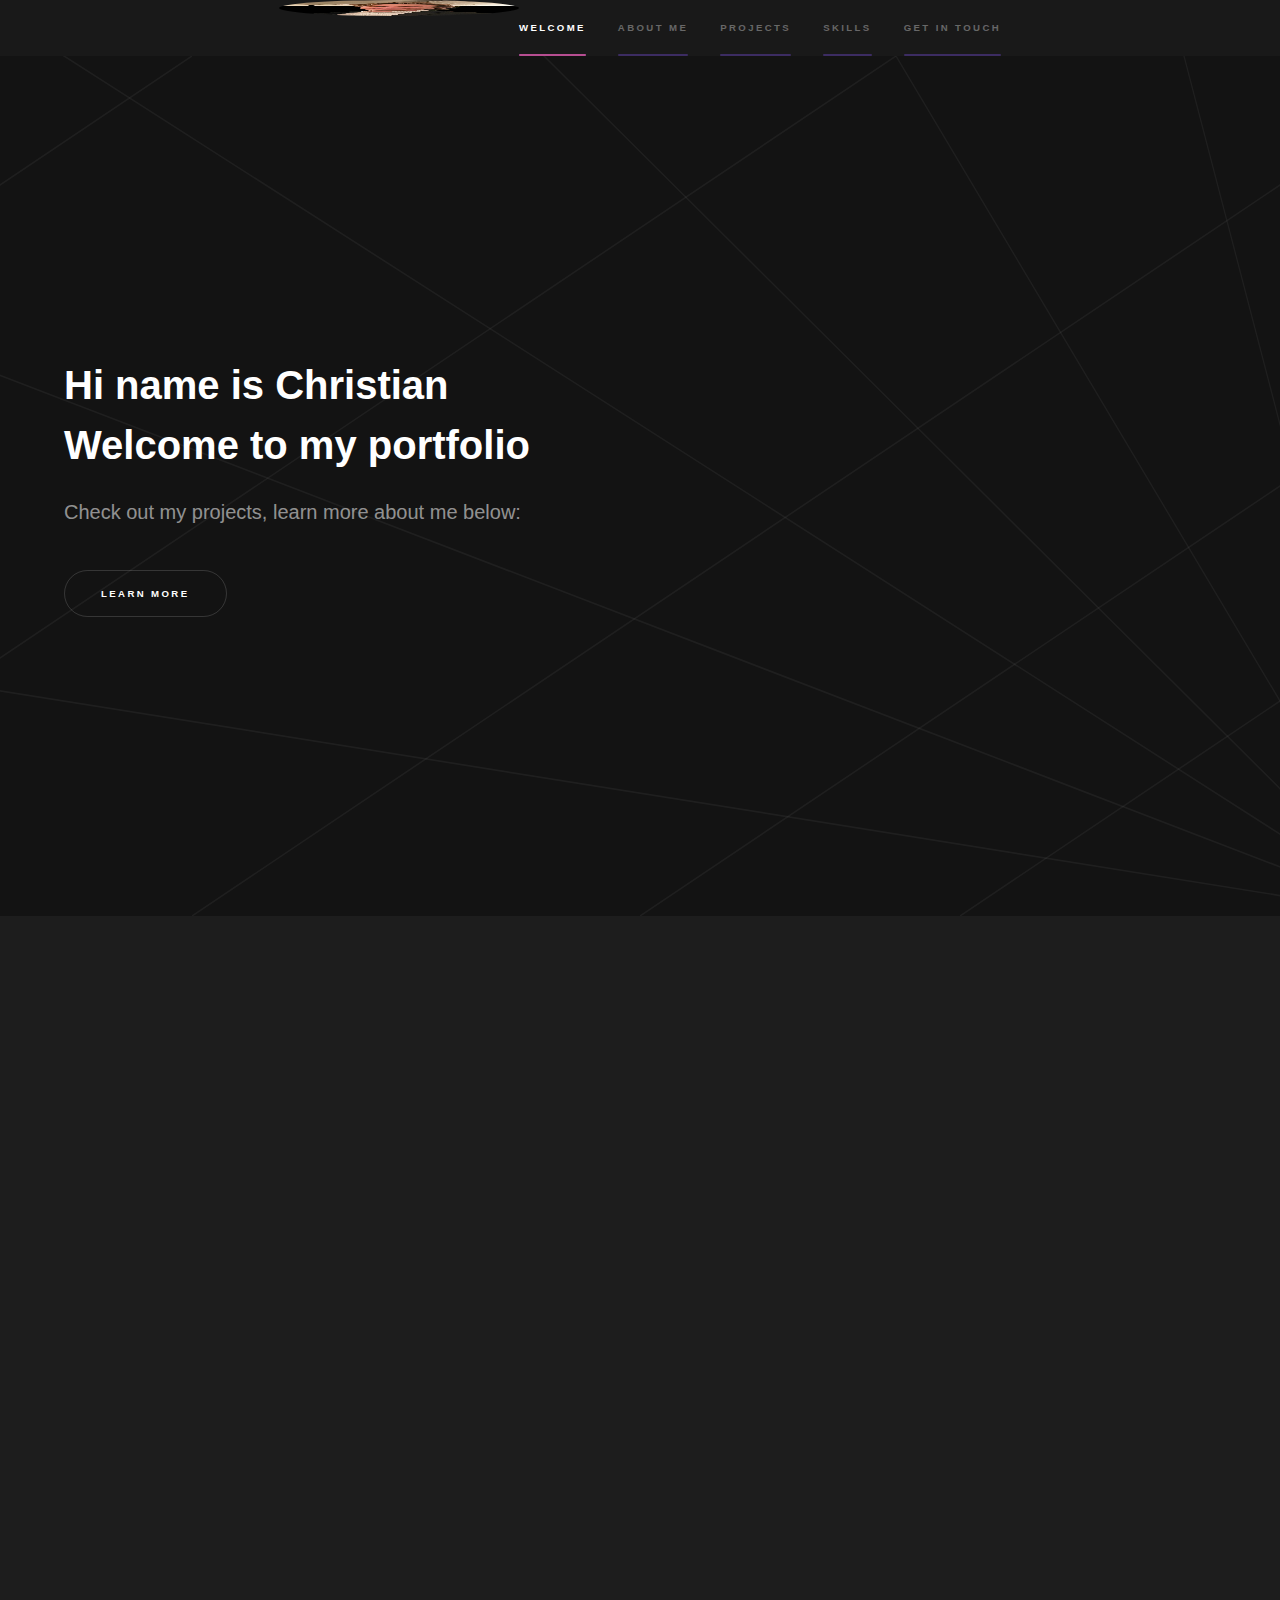
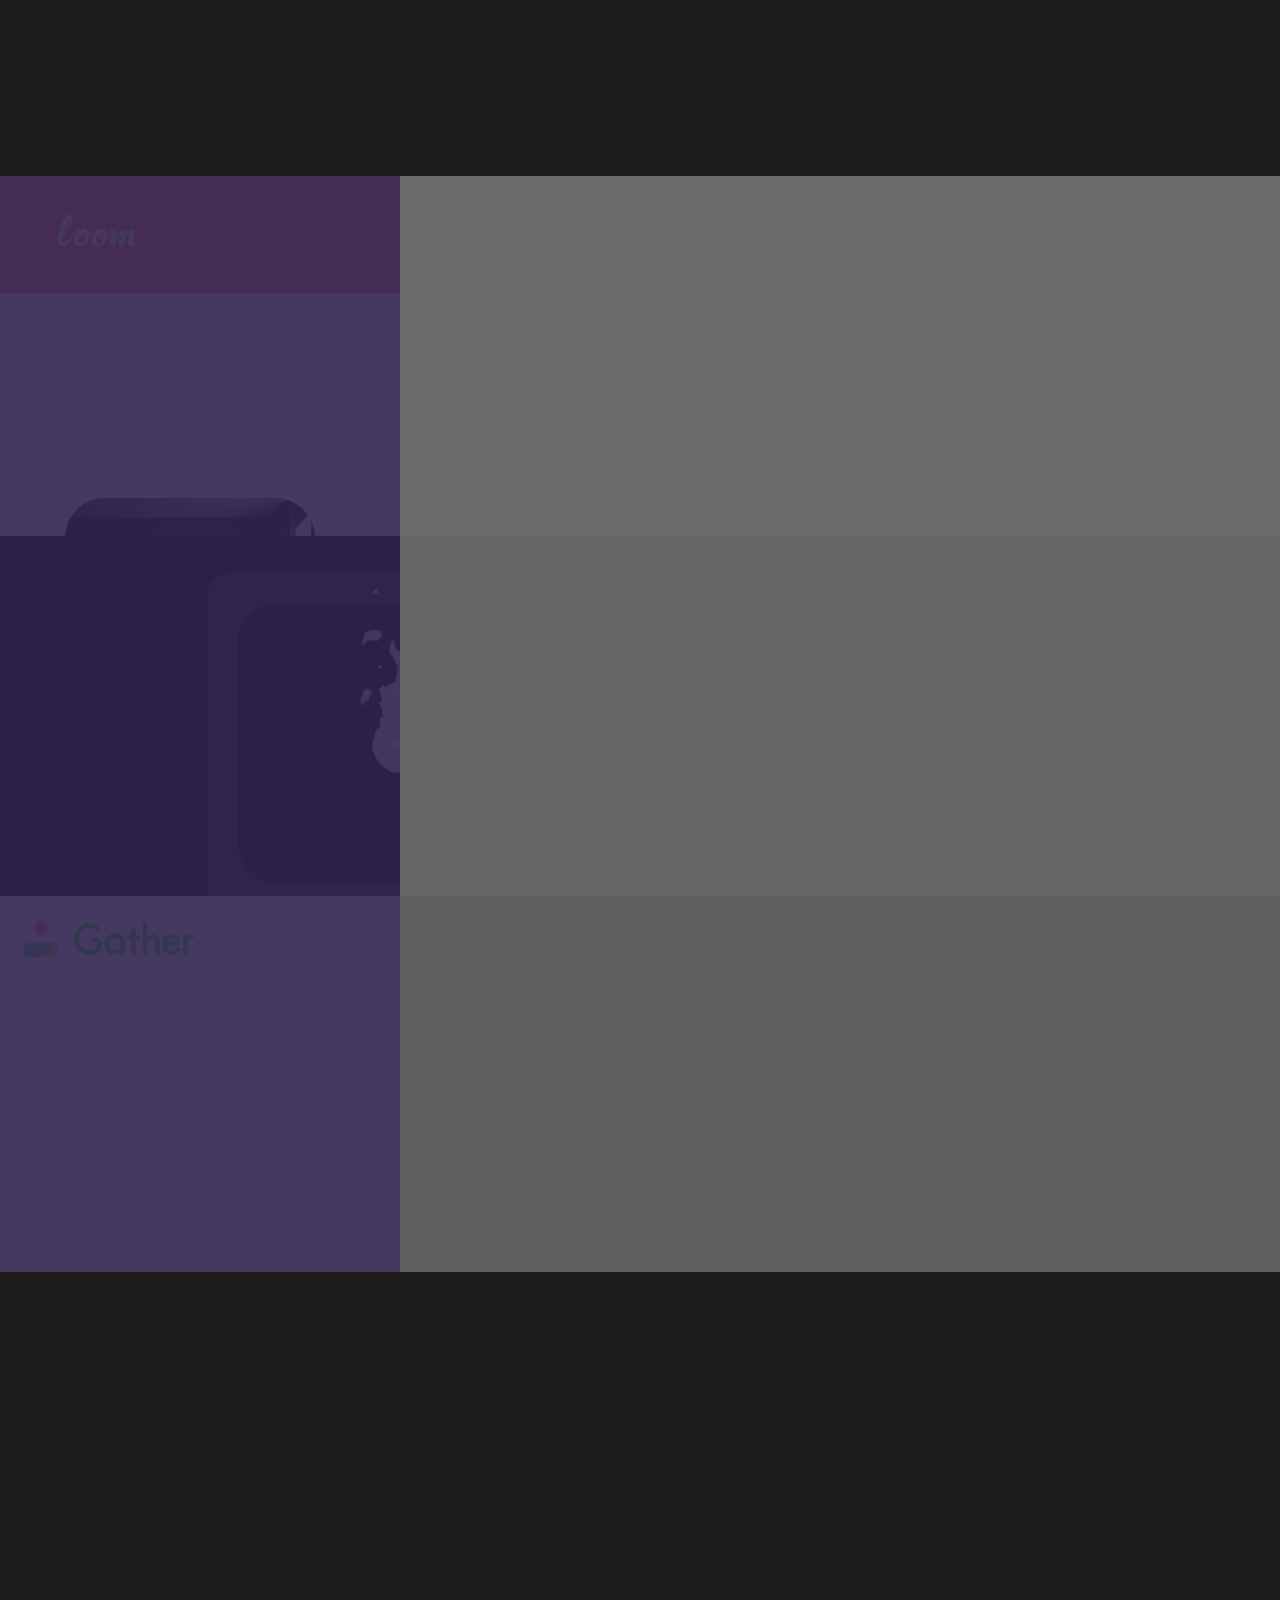
<file: index.html>
<!DOCTYPE HTML>
<html>
	<head>
		<title>Christian Rosa's Portfolio</title>
		<meta charset="utf-8" />
		<meta name="viewport" content="width=device-width, initial-scale=1, user-scalable=no" />
		<link rel="stylesheet" href="assets/css/main.css" />
		<noscript><link rel="stylesheet" href="assets/css/noscript.css" /></noscript>
	</head>
	<body class="is-preload">

		<!-- Sidebar -->
			<section id="sidebar">
				<div class="inner">
					<div class="headshot-wrapper">
						<img src="images/headshot.png"/>
					</div>
					<nav>
						<ul>
							<li><a href="#intro">Welcome</a></li>
							<li><a href="#about-me">About Me</a></li>
							<li><a href="#one">Projects</a></li>
							<li><a href="#two">Skills</a></li>
							<li><a href="#three">Get in touch</a></li>
						</ul>
					</nav>
				</div>
			</section>

		<!-- Wrapper -->
			<div id="wrapper">

				<!-- Intro -->
					<section id="intro" class="wrapper style1 fullscreen fade-up">
						<div class="inner">
							<h1>Hi name is Christian<br>  Welcome to my portfolio </h1>
							<p>Check out my projects, learn more about me below:</p>
							<ul class="actions">
								<li><a href="#about-me" class="button scrolly">Learn more</a></li>
							</ul>
						</div>
					</section>

				<!-- Intro -->
				<section id="about-me" class="wrapper style1 fullscreen fade-up">
					<div class="inner">
						<h1>About Me</h1>
						<p>I have 7 years of technical and leadership experience in both IT and Marketing roles at a large tech company. I've had a passion for software development as an enthusiast for many years and have decided to pursue it as my career full time.
							<br>
							<br>
							My favorite project I'm working on is an e-commerce site called Loom that allows users to sell products p2p. I'm working with three other incredible devs on a chat app that utilizes web sockets (rooms) for real-time, persistent chats called Smoke Signal as well.
							<br>
							<br>


							I also love art and design. I have a creative side and was even paid to be creative leading corporate video at my previous org. My last boss, the Head of Corporate Brand who was a graphic designer for 15+ years, used to call me a "real designer". I'm highly proficient in both Adobe Illustrator and After Effects and have my Lottie animation workflow down for quick integration with React.

							<br>
							<br>



							I'm a quick study who is looking to make an impact right away and grow with the company I choose.

							<br>
							<br>

							Thanks for taking the time to read a little about me!


						</p>
					</div>
				</section>

				<!-- One -->
					<section id="one" class="wrapper style2 spotlights">
						<section>
							<a href="https://loom.shopping" class="image"><img src="images/loom-ui.png" alt="" /></a>
							<div class="content">
								<div class="inner">
									<h2>Loom</h2>
									<span class="stack">Stack: React, Redux, Flask, SQLAlchemy, Alembic, AWS S3</span>
									<p>Developed e-commerce experience that enables P2P buying, selling, and rating of goods via storefronts.
										</p>
									<ul class="actions">
										<li><a href="https://loom.shopping" class="button">Live site</a></li>
										<li><a href="https://github.com/cgrq/Loom" class="button">Github</a></li>
									</ul>
								</div>
							</div>
						</section>
						<section>
							<a href="https://smokesignal.chat" class="image"><img src="images/smoke-screen-ui.png" alt="" /></a>
							<div class="content">
								<div class="inner">
									<h2>Smoke Signal </h2>
									<span class="stack">Stack: React, Redux, Flask, SQLAlchemy, Alembic, Socket.io</span>
									<p>Leveraged websockets (rooms) to open and manage live text threads with persistent chat across multiple Teams and Channels resulting in private and secure member chat buckets.</p>
									<ul class="actions">
										<li><a href="https://smokesignal.chat" class="button">Live site</a></li>
										<li><a href="https://github.com/cgrq/Smoke-Signal" class="button">Github</a></li>
									</ul>
								</div>
							</div>
						</section>
						<section>
							<a href="https://gather.city" class="image"><img src="images/gather-ui.png" alt="" /></a>
							<div class="content">
								<div class="inner">
									<h2>Gather </h2>
									<span class="stack">Stack: React, Redux, Express, Sequelize, Lottie</span>
									<br>
									<p>A meet up site that allows users to create/join groups and events. Group/event status relationships created with database models and enforced with validations which work together to maintain data integrity for the site.</p>
									<ul class="actions">
										<li><a href="https://gather.city" class="button">Live site</a></li>
										<li><a href="https://github.com/cgrq/Gather" class="button">Github</a></li>
									</ul>
								</div>
							</div>
						</section>
					</section>

				<!-- Two -->
					<section id="two" class="wrapper style3 fade-up">
						<div class="inner">
							<h2>My skills</h2>
							<p>Here are some of my skills and proficiencies:</p>
							<div class="features">
								<section>
									<span class="icon solid major fa-desktop"></span>
									<h3>Frontend Development</h3>
									<span>Javascript,</span>
									<span>React Router,</span>
									<span>React,</span>
									<span>Redux,</span>
									<span>Lottie (SVG Vector Animation),</span>
									<span>SCSS,</span>
									<span>HTML/CSS</span>
								</section>
								<section>
									<span class="icon solid major fa-code"></span>
									<h3>Backend Development</h3>
									<span>Python,</span>
									<span>Flask,</span>
									<span>SQLAlchemy,</span>
									<span>Alembic,</span>
									<span>Express,</span>
									<span>Node,</span>
									<span>Sequelize,</span>
									<span>PostgreSQL,</span>
									<span>SQL,</span>
									<span>Socket.io,</span>
									<span>AWS S3 buckets</span>
								</section>
								<section>
									<span class="icon solid major fa-cog"></span>
									<h3>Software Engineering</h3>
									<span>Object Oriented Programming (OOP),</span>
									<span>Test Driven Development (TDD),</span>
									<span>Agile Software Development,</span>
									<span>Pair Programming,</span>
									<span>Git,</span>
									<span>Github</span>
								</section>
								<section>
									<span class="icon solid major fa-palette"></span>
									<h3>Design</h3>
									<span>Branding (Brand Management Certification from Cornell),</span>
									<span>Adobe Illustrator (Advanced),</span>
									<span>Adobe After Effects (Intermidiate/Advanced),</span>
									<span>Adobe Photoshop (Intermidiate),</span>
									<span>Blender (Beginner)</span>
								</section>
							</div>
						</div>
					</section>

				<!-- Three -->
					<section id="three" class="wrapper style1 fade-up">
						<div class="inner">
							<h2>Get in touch</h2>
							<p>Feel free to reach out to me via any of the links below:</p>
							<div class="split style1">

								<section>
									<ul class="contact">
										<li>
											<h3>Resume</h3>
											<a href="https://docs.google.com/document/d/1_3sWNYqeNd_OuOmfu5G8JsthuAmuzKP86xxHoJTGlDA/edit?usp=sharing">Google Docs Link</a>
										</li>
										<li>
											<h3>Email</h3>
											<a href="mailto:christian.grant.rosa@gmail.com">christian.grant.rosa@gmail.com</a>
										</li>
										<li>
											<h3>Socials</h3>
											<ul class="icons">
												<li><a href="https://github.com/cgrq" class="icon brands fa-github"><span class="label">GitHub</span></a></li>
												<li><a href="https://www.linkedin.com/in/c--r/" class="icon brands fa-linkedin-in"><span class="label">LinkedIn</span></a></li>
											</ul>
										</li>
									</ul>
								</section>
							</div>
						</div>
					</section>

			</div>

		<!-- Footer -->
			<footer id="footer" class="wrapper style1-alt">

			</footer>

		<!-- Scripts -->
			<script src="assets/js/jquery.min.js"></script>
			<script src="assets/js/jquery.scrollex.min.js"></script>
			<script src="assets/js/jquery.scrolly.min.js"></script>
			<script src="assets/js/browser.min.js"></script>
			<script src="assets/js/breakpoints.min.js"></script>
			<script src="assets/js/util.js"></script>
			<script src="assets/js/main.js"></script>
	</body>
</html>
</file>
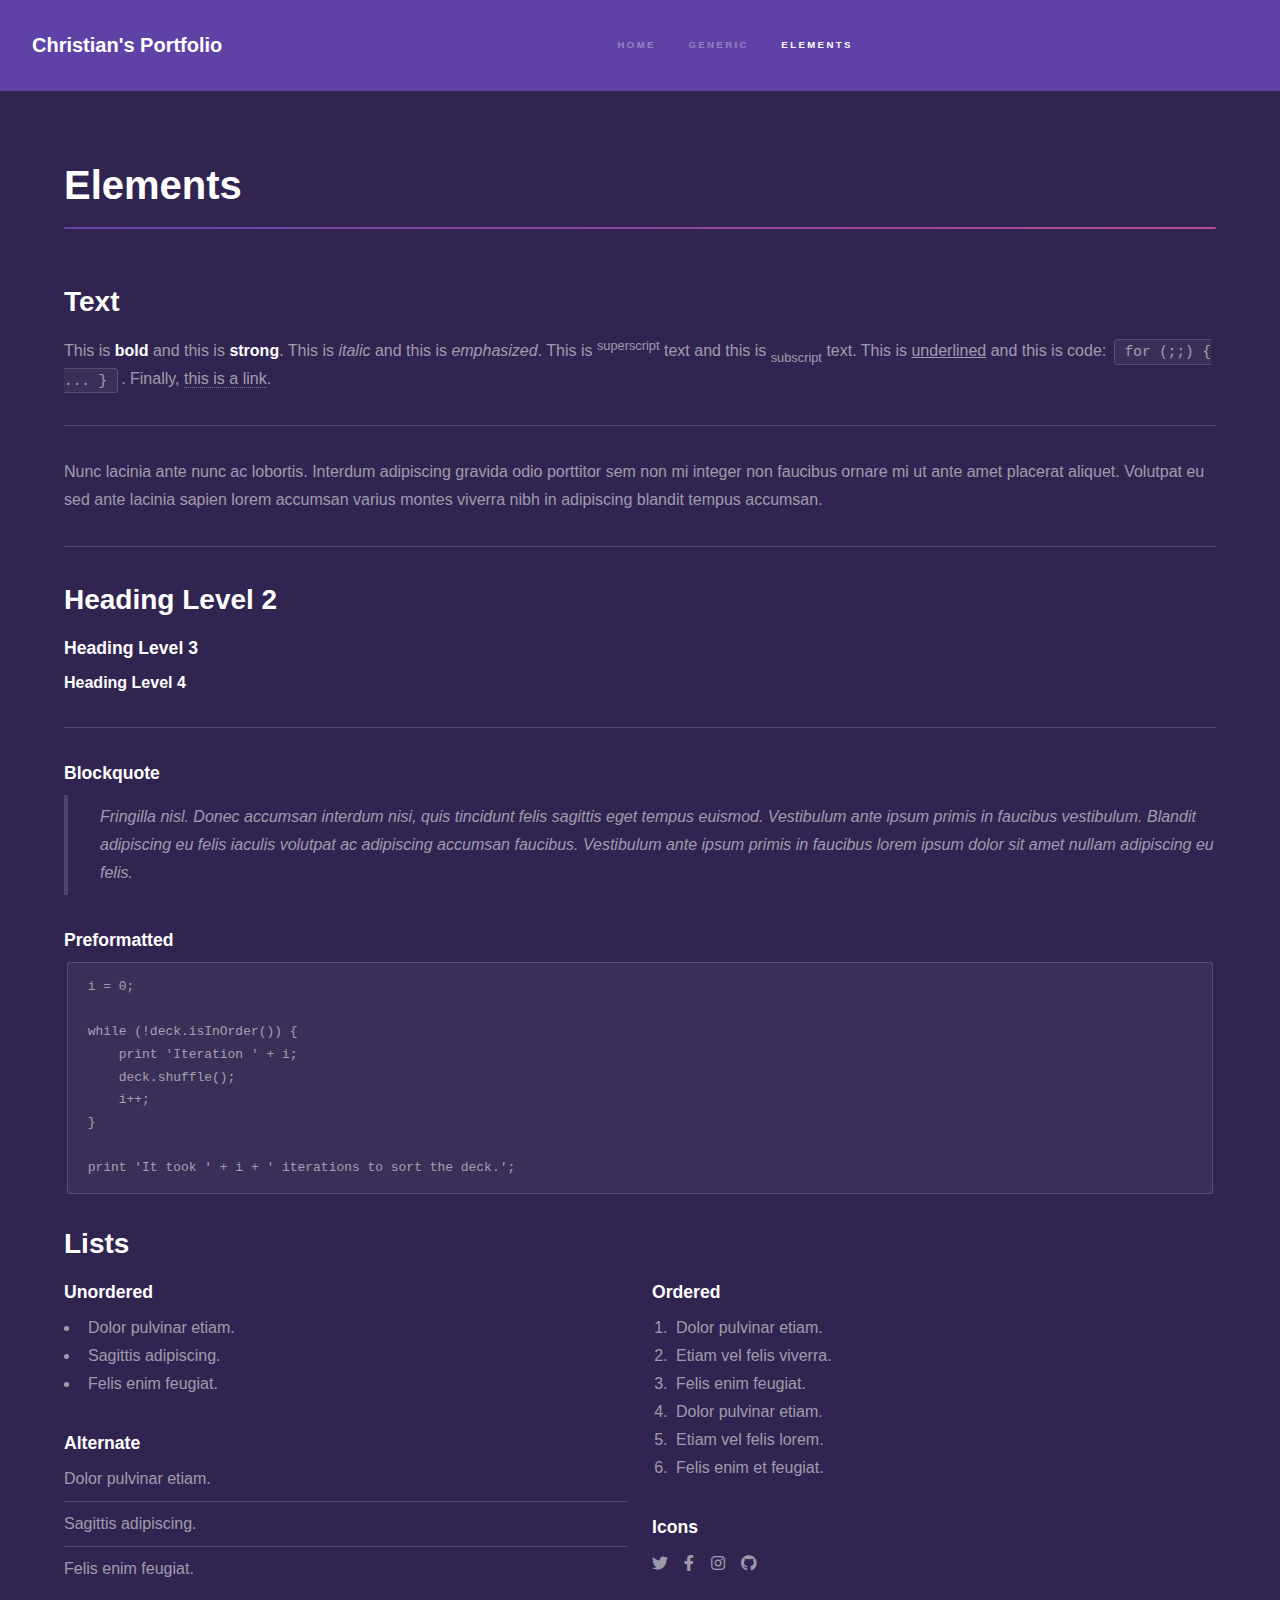
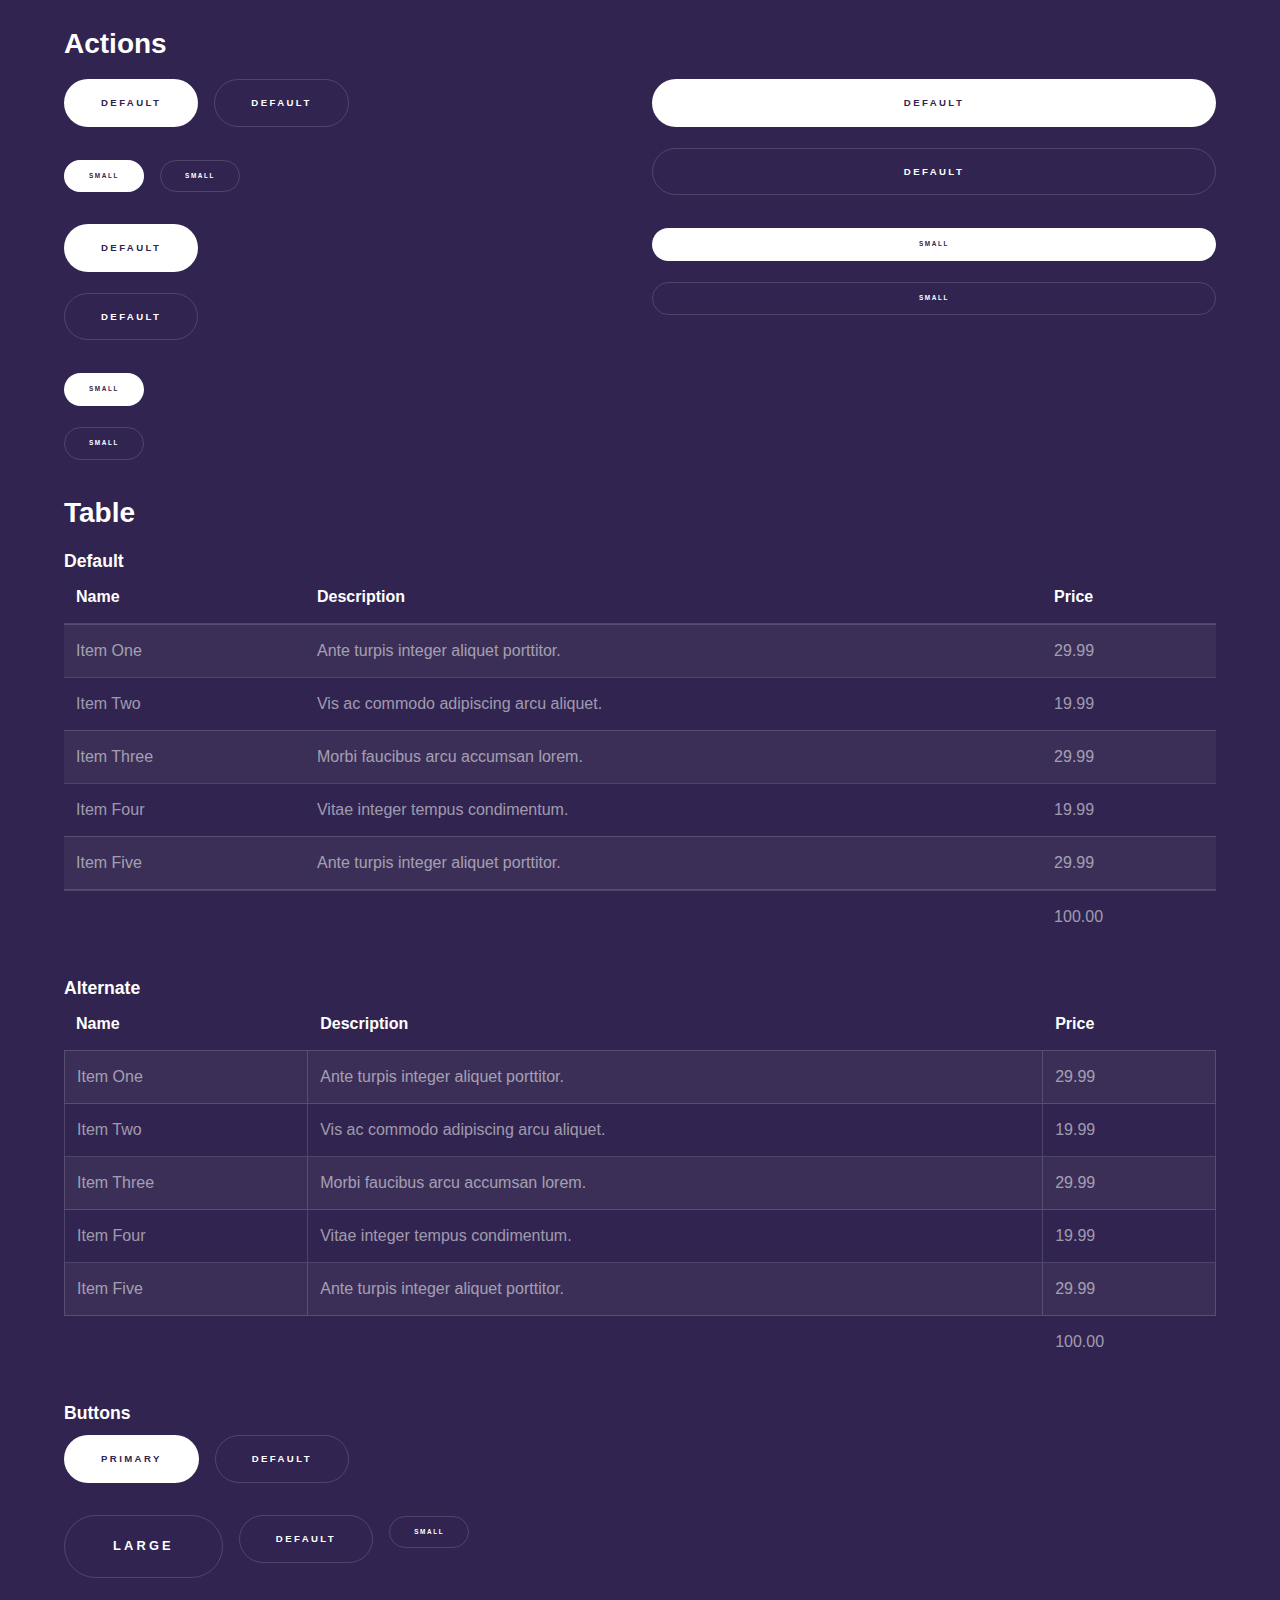
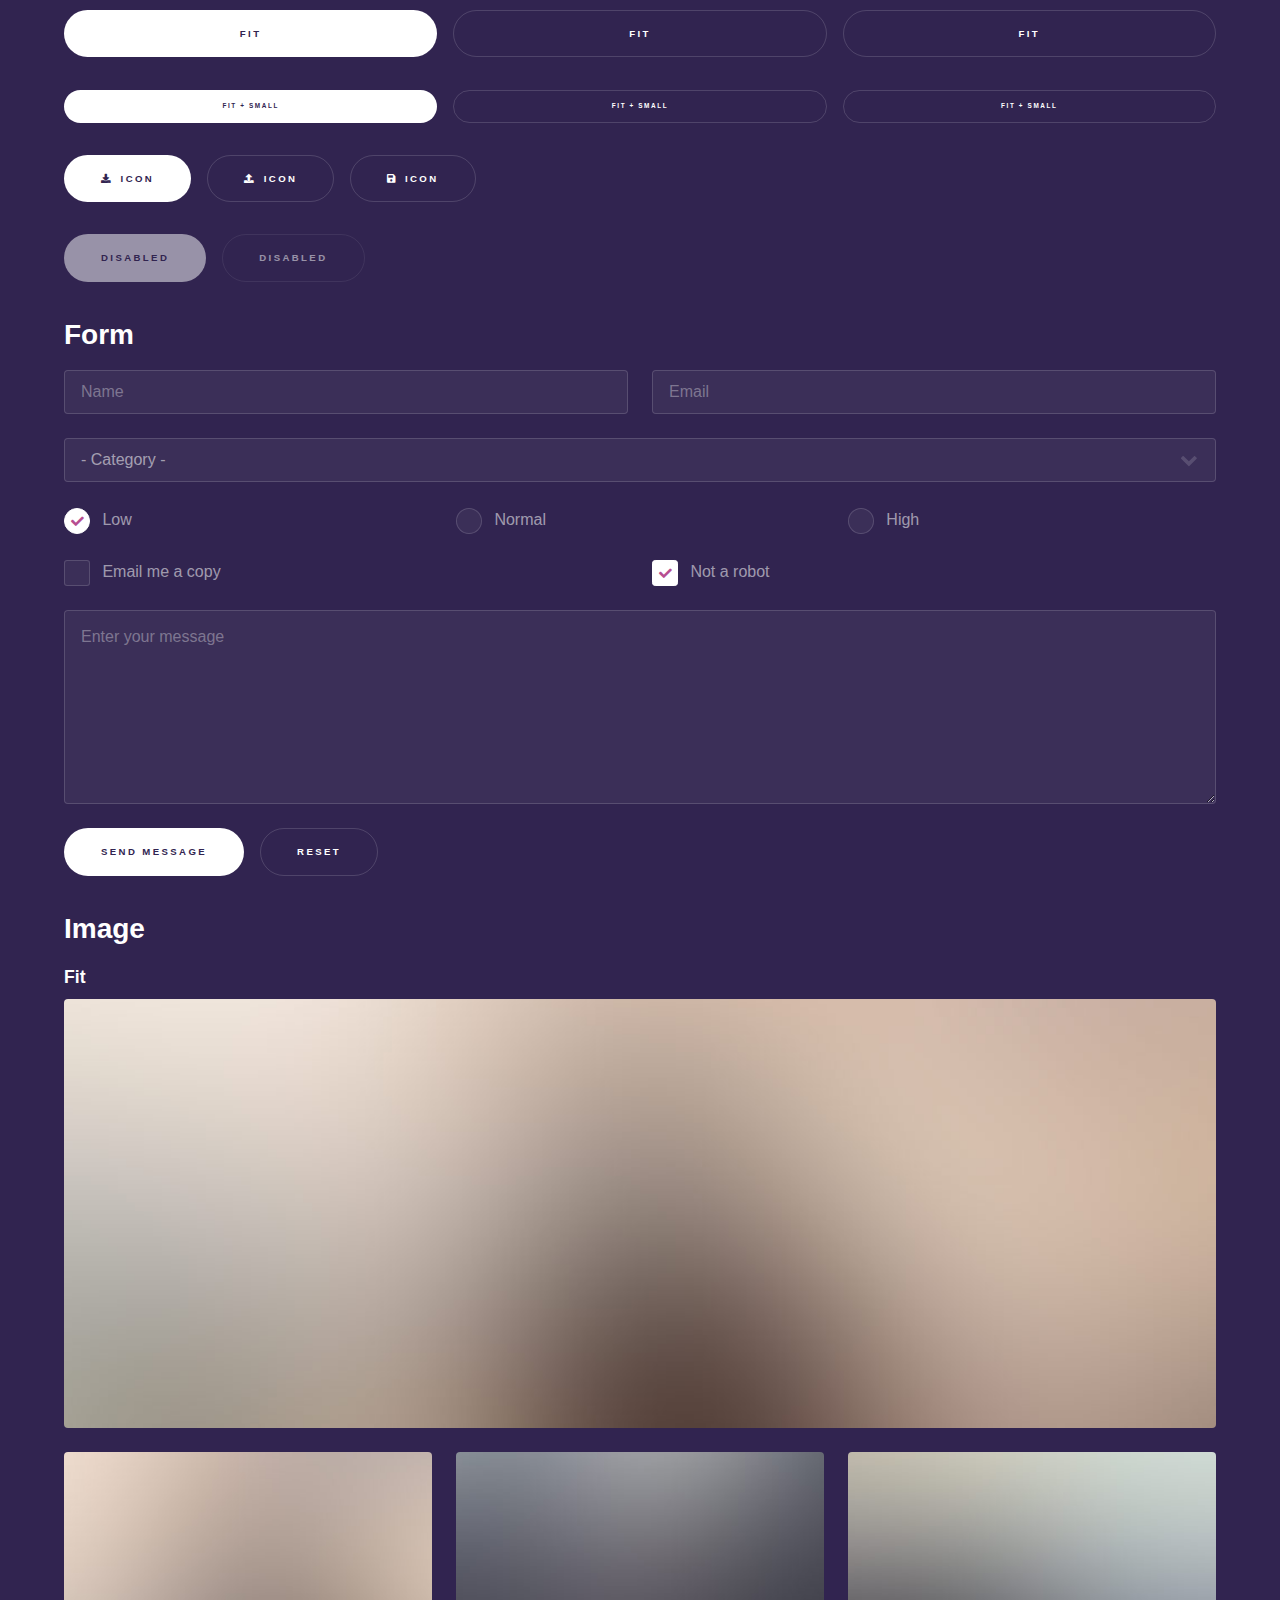
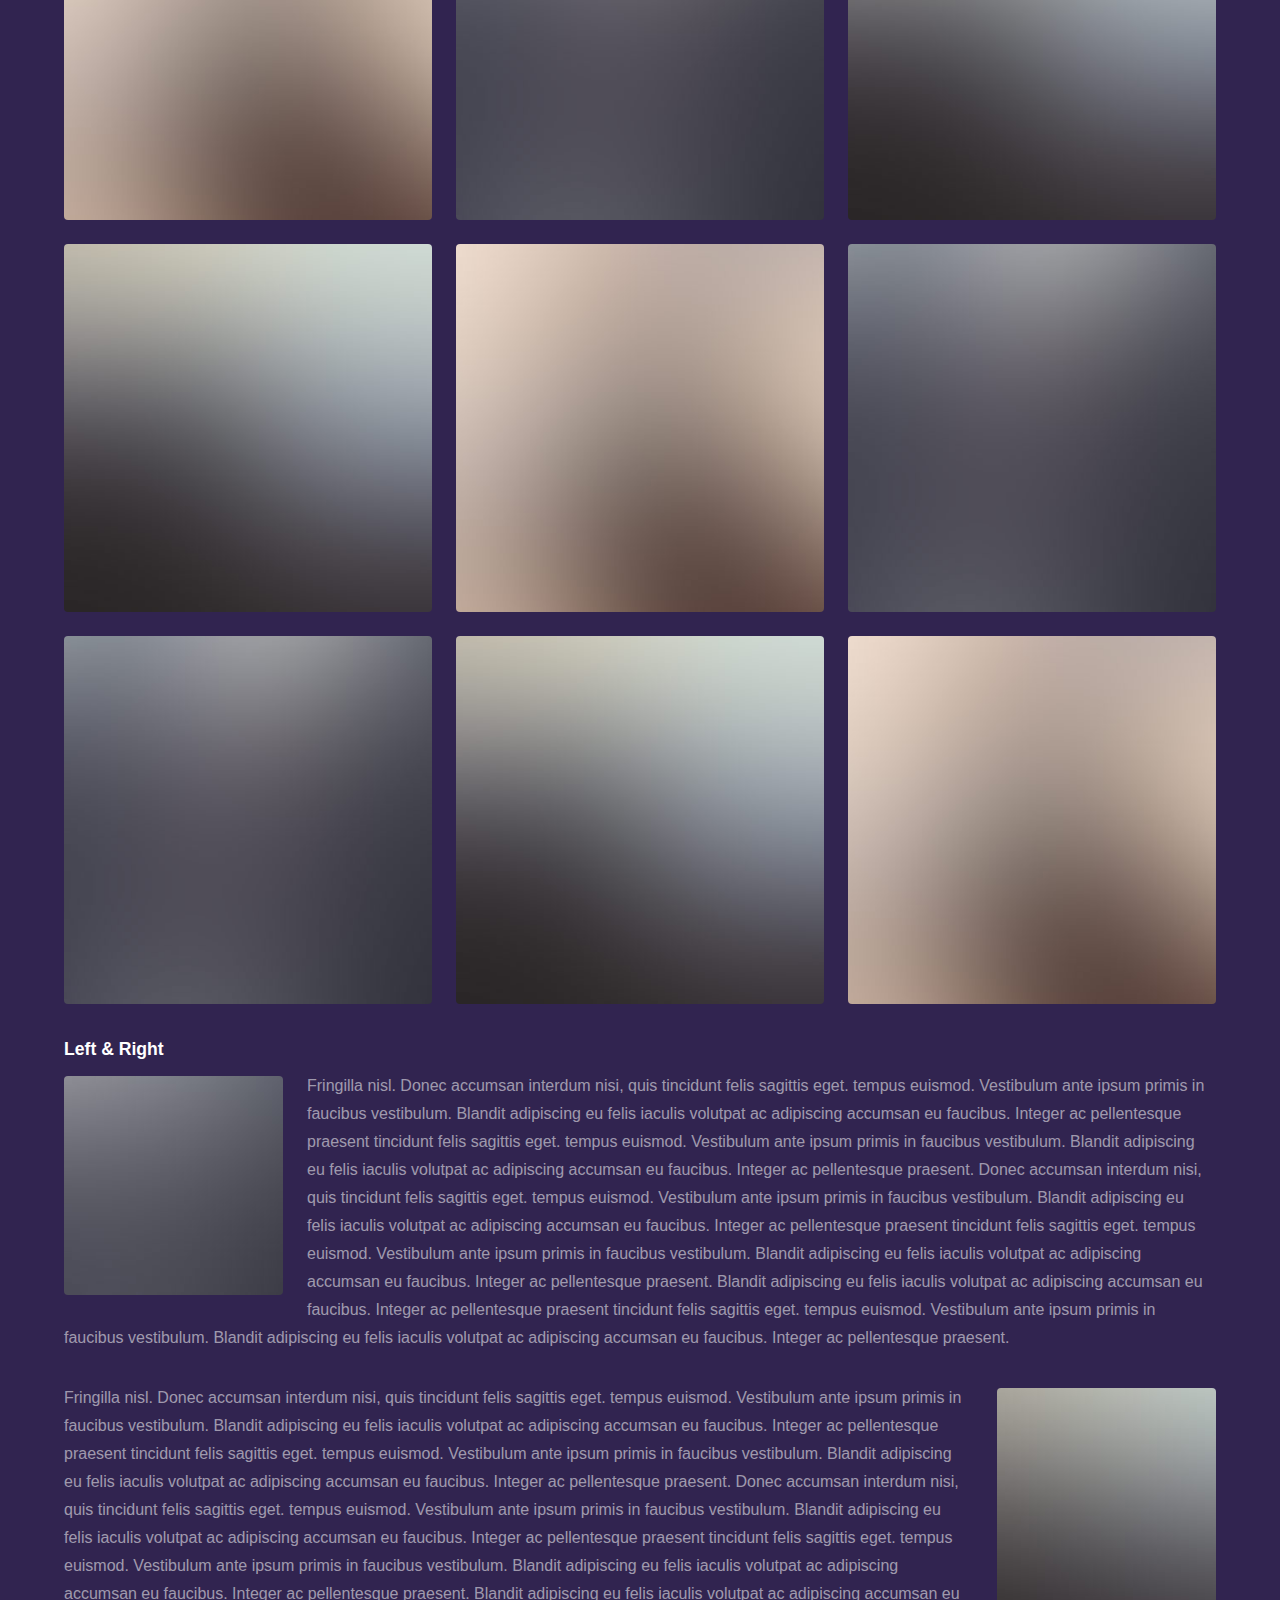
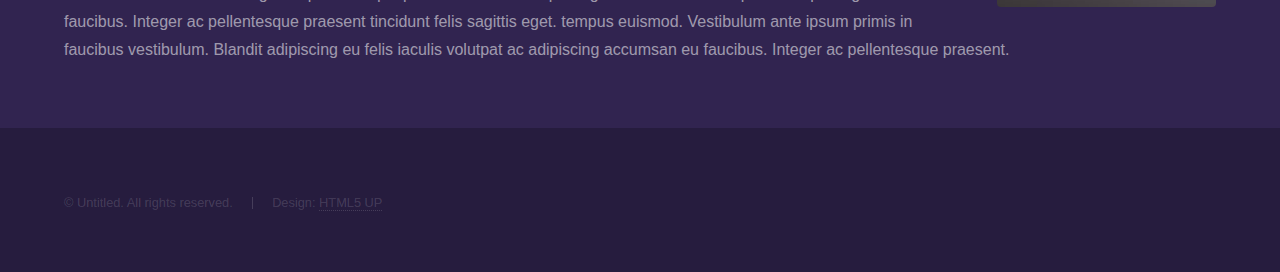
<file: elements.html>
<!DOCTYPE HTML>
<!--
	Hyperspace by HTML5 UP
	html5up.net | @ajlkn
	Free for personal and commercial use under the CCA 3.0 license (html5up.net/license)
-->
<html>
	<head>
		<title>Elements - Hyperspace by HTML5 UP</title>
		<meta charset="utf-8" />
		<meta name="viewport" content="width=device-width, initial-scale=1, user-scalable=no" />
		<link rel="stylesheet" href="assets/css/main.css" />
		<noscript><link rel="stylesheet" href="assets/css/noscript.css" /></noscript>
	</head>
	<body class="is-preload">

		<!-- Header -->
			<header id="header">
				<a href="index.html" class="title">Christian's Portfolio</a>
				<nav>
					<ul>
						<li><a href="index.html">Home</a></li>
						<li><a href="generic.html">Generic</a></li>
						<li><a href="elements.html"  class="active">Elements</a></li>
					</ul>
				</nav>
			</header>

		<!-- Wrapper -->
			<div id="wrapper">

				<!-- Main -->
					<section id="main" class="wrapper">
						<div class="inner">
							<h1 class="major">Elements</h1>

							<!-- Text -->
								<section>
									<h2>Text</h2>
									<p>This is <b>bold</b> and this is <strong>strong</strong>. This is <i>italic</i> and this is <em>emphasized</em>.
									This is <sup>superscript</sup> text and this is <sub>subscript</sub> text.
									This is <u>underlined</u> and this is code: <code>for (;;) { ... }</code>. Finally, <a href="#">this is a link</a>.</p>
									<hr />
									<p>Nunc lacinia ante nunc ac lobortis. Interdum adipiscing gravida odio porttitor sem non mi integer non faucibus ornare mi ut ante amet placerat aliquet. Volutpat eu sed ante lacinia sapien lorem accumsan varius montes viverra nibh in adipiscing blandit tempus accumsan.</p>
									<hr />
									<h2>Heading Level 2</h2>
									<h3>Heading Level 3</h3>
									<h4>Heading Level 4</h4>
									<hr />
									<h3>Blockquote</h3>
									<blockquote>Fringilla nisl. Donec accumsan interdum nisi, quis tincidunt felis sagittis eget tempus euismod. Vestibulum ante ipsum primis in faucibus vestibulum. Blandit adipiscing eu felis iaculis volutpat ac adipiscing accumsan faucibus. Vestibulum ante ipsum primis in faucibus lorem ipsum dolor sit amet nullam adipiscing eu felis.</blockquote>
									<h3>Preformatted</h3>
									<pre><code>i = 0;

while (!deck.isInOrder()) {
    print 'Iteration ' + i;
    deck.shuffle();
    i++;
}

print 'It took ' + i + ' iterations to sort the deck.';</code></pre>
								</section>

							<!-- Lists -->
								<section>
									<h2>Lists</h2>
									<div class="row">
										<div class="col-6 col-12-medium">
											<h3>Unordered</h3>
											<ul>
												<li>Dolor pulvinar etiam.</li>
												<li>Sagittis adipiscing.</li>
												<li>Felis enim feugiat.</li>
											</ul>
											<h3>Alternate</h3>
											<ul class="alt">
												<li>Dolor pulvinar etiam.</li>
												<li>Sagittis adipiscing.</li>
												<li>Felis enim feugiat.</li>
											</ul>
										</div>
										<div class="col-6 col-12-medium">
											<h3>Ordered</h3>
											<ol>
												<li>Dolor pulvinar etiam.</li>
												<li>Etiam vel felis viverra.</li>
												<li>Felis enim feugiat.</li>
												<li>Dolor pulvinar etiam.</li>
												<li>Etiam vel felis lorem.</li>
												<li>Felis enim et feugiat.</li>
											</ol>
											<h3>Icons</h3>
											<ul class="icons">
												<li><a href="#" class="icon brands fa-twitter"><span class="label">Twitter</span></a></li>
												<li><a href="#" class="icon brands fa-facebook-f"><span class="label">Facebook</span></a></li>
												<li><a href="#" class="icon brands fa-instagram"><span class="label">Instagram</span></a></li>
												<li><a href="#" class="icon brands fa-github"><span class="label">Github</span></a></li>
											</ul>
										</div>
									</div>
									<h2>Actions</h2>
									<div class="row">
										<div class="col-6 col-12-medium">
											<ul class="actions">
												<li><a href="#" class="button primary">Default</a></li>
												<li><a href="#" class="button">Default</a></li>
											</ul>
											<ul class="actions small">
												<li><a href="#" class="button primary small">Small</a></li>
												<li><a href="#" class="button small">Small</a></li>
											</ul>
											<ul class="actions stacked">
												<li><a href="#" class="button primary">Default</a></li>
												<li><a href="#" class="button">Default</a></li>
											</ul>
											<ul class="actions stacked">
												<li><a href="#" class="button primary small">Small</a></li>
												<li><a href="#" class="button small">Small</a></li>
											</ul>
										</div>
										<div class="col-6 col-12-medium">
											<ul class="actions stacked">
												<li><a href="#" class="button primary fit">Default</a></li>
												<li><a href="#" class="button fit">Default</a></li>
											</ul>
											<ul class="actions stacked">
												<li><a href="#" class="button primary small fit">Small</a></li>
												<li><a href="#" class="button small fit">Small</a></li>
											</ul>
										</div>
									</div>
								</section>

							<!-- Table -->
								<section>
									<h2>Table</h2>
									<h3>Default</h3>
									<div class="table-wrapper">
										<table>
											<thead>
												<tr>
													<th>Name</th>
													<th>Description</th>
													<th>Price</th>
												</tr>
											</thead>
											<tbody>
												<tr>
													<td>Item One</td>
													<td>Ante turpis integer aliquet porttitor.</td>
													<td>29.99</td>
												</tr>
												<tr>
													<td>Item Two</td>
													<td>Vis ac commodo adipiscing arcu aliquet.</td>
													<td>19.99</td>
												</tr>
												<tr>
													<td>Item Three</td>
													<td> Morbi faucibus arcu accumsan lorem.</td>
													<td>29.99</td>
												</tr>
												<tr>
													<td>Item Four</td>
													<td>Vitae integer tempus condimentum.</td>
													<td>19.99</td>
												</tr>
												<tr>
													<td>Item Five</td>
													<td>Ante turpis integer aliquet porttitor.</td>
													<td>29.99</td>
												</tr>
											</tbody>
											<tfoot>
												<tr>
													<td colspan="2"></td>
													<td>100.00</td>
												</tr>
											</tfoot>
										</table>
									</div>

									<h3>Alternate</h3>
									<div class="table-wrapper">
										<table class="alt">
											<thead>
												<tr>
													<th>Name</th>
													<th>Description</th>
													<th>Price</th>
												</tr>
											</thead>
											<tbody>
												<tr>
													<td>Item One</td>
													<td>Ante turpis integer aliquet porttitor.</td>
													<td>29.99</td>
												</tr>
												<tr>
													<td>Item Two</td>
													<td>Vis ac commodo adipiscing arcu aliquet.</td>
													<td>19.99</td>
												</tr>
												<tr>
													<td>Item Three</td>
													<td> Morbi faucibus arcu accumsan lorem.</td>
													<td>29.99</td>
												</tr>
												<tr>
													<td>Item Four</td>
													<td>Vitae integer tempus condimentum.</td>
													<td>19.99</td>
												</tr>
												<tr>
													<td>Item Five</td>
													<td>Ante turpis integer aliquet porttitor.</td>
													<td>29.99</td>
												</tr>
											</tbody>
											<tfoot>
												<tr>
													<td colspan="2"></td>
													<td>100.00</td>
												</tr>
											</tfoot>
										</table>
									</div>
								</section>

							<!-- Buttons -->
								<section>
									<h3>Buttons</h3>
									<ul class="actions">
										<li><a href="#" class="button primary">Primary</a></li>
										<li><a href="#" class="button">Default</a></li>
									</ul>
									<ul class="actions">
										<li><a href="#" class="button large">Large</a></li>
										<li><a href="#" class="button">Default</a></li>
										<li><a href="#" class="button small">Small</a></li>
									</ul>
									<ul class="actions fit">
										<li><a href="#" class="button primary fit">Fit</a></li>
										<li><a href="#" class="button fit">Fit</a></li>
										<li><a href="#" class="button fit">Fit</a></li>
									</ul>
									<ul class="actions fit small">
										<li><a href="#" class="button primary fit small">Fit + Small</a></li>
										<li><a href="#" class="button fit small">Fit + Small</a></li>
										<li><a href="#" class="button fit small">Fit + Small</a></li>
									</ul>
									<ul class="actions">
										<li><a href="#" class="button primary icon solid fa-download">Icon</a></li>
										<li><a href="#" class="button icon solid fa-upload">Icon</a></li>
										<li><a href="#" class="button icon solid fa-save">Icon</a></li>
									</ul>
									<ul class="actions">
										<li><span class="button primary disabled">Disabled</span></li>
										<li><span class="button disabled">Disabled</span></li>
									</ul>
								</section>

							<!-- Form -->
								<section>
									<h2>Form</h2>
									<form method="post" action="#">
										<div class="row gtr-uniform">
											<div class="col-6 col-12-xsmall">
												<input type="text" name="demo-name" id="demo-name" value="" placeholder="Name" />
											</div>
											<div class="col-6 col-12-xsmall">
												<input type="email" name="demo-email" id="demo-email" value="" placeholder="Email" />
											</div>
											<div class="col-12">
												<select name="demo-category" id="demo-category">
													<option value="">- Category -</option>
													<option value="1">Manufacturing</option>
													<option value="1">Shipping</option>
													<option value="1">Administration</option>
													<option value="1">Human Resources</option>
												</select>
											</div>
											<div class="col-4 col-12-small">
												<input type="radio" id="demo-priority-low" name="demo-priority" checked>
												<label for="demo-priority-low">Low</label>
											</div>
											<div class="col-4 col-12-small">
												<input type="radio" id="demo-priority-normal" name="demo-priority">
												<label for="demo-priority-normal">Normal</label>
											</div>
											<div class="col-4 col-12-small">
												<input type="radio" id="demo-priority-high" name="demo-priority">
												<label for="demo-priority-high">High</label>
											</div>
											<div class="col-6 col-12-small">
												<input type="checkbox" id="demo-copy" name="demo-copy">
												<label for="demo-copy">Email me a copy</label>
											</div>
											<div class="col-6 col-12-small">
												<input type="checkbox" id="demo-human" name="demo-human" checked>
												<label for="demo-human">Not a robot</label>
											</div>
											<div class="col-12">
												<textarea name="demo-message" id="demo-message" placeholder="Enter your message" rows="6"></textarea>
											</div>
											<div class="col-12">
												<ul class="actions">
													<li><input type="submit" value="Send Message" class="primary" /></li>
													<li><input type="reset" value="Reset" /></li>
												</ul>
											</div>
										</div>
									</form>
								</section>

							<!-- Image -->
								<section>
									<h2>Image</h2>
									<h3>Fit</h3>
									<div class="box alt">
										<div class="row gtr-uniform">
											<div class="col-12"><span class="image fit"><img src="images/pic04.jpg" alt="" /></span></div>
											<div class="col-4"><span class="image fit"><img src="images/pic01.jpg" alt="" /></span></div>
											<div class="col-4"><span class="image fit"><img src="images/pic02.jpg" alt="" /></span></div>
											<div class="col-4"><span class="image fit"><img src="images/pic03.jpg" alt="" /></span></div>
											<div class="col-4"><span class="image fit"><img src="images/pic03.jpg" alt="" /></span></div>
											<div class="col-4"><span class="image fit"><img src="images/pic01.jpg" alt="" /></span></div>
											<div class="col-4"><span class="image fit"><img src="images/pic02.jpg" alt="" /></span></div>
											<div class="col-4"><span class="image fit"><img src="images/pic02.jpg" alt="" /></span></div>
											<div class="col-4"><span class="image fit"><img src="images/pic03.jpg" alt="" /></span></div>
											<div class="col-4"><span class="image fit"><img src="images/pic01.jpg" alt="" /></span></div>
										</div>
									</div>
									<h3>Left &amp; Right</h3>
									<p><span class="image left"><img src="images/pic05.jpg" alt="" /></span>Fringilla nisl. Donec accumsan interdum nisi, quis tincidunt felis sagittis eget. tempus euismod. Vestibulum ante ipsum primis in faucibus vestibulum. Blandit adipiscing eu felis iaculis volutpat ac adipiscing accumsan eu faucibus. Integer ac pellentesque praesent tincidunt felis sagittis eget. tempus euismod. Vestibulum ante ipsum primis in faucibus vestibulum. Blandit adipiscing eu felis iaculis volutpat ac adipiscing accumsan eu faucibus. Integer ac pellentesque praesent. Donec accumsan interdum nisi, quis tincidunt felis sagittis eget. tempus euismod. Vestibulum ante ipsum primis in faucibus vestibulum. Blandit adipiscing eu felis iaculis volutpat ac adipiscing accumsan eu faucibus. Integer ac pellentesque praesent tincidunt felis sagittis eget. tempus euismod. Vestibulum ante ipsum primis in faucibus vestibulum. Blandit adipiscing eu felis iaculis volutpat ac adipiscing accumsan eu faucibus. Integer ac pellentesque praesent. Blandit adipiscing eu felis iaculis volutpat ac adipiscing accumsan eu faucibus. Integer ac pellentesque praesent tincidunt felis sagittis eget. tempus euismod. Vestibulum ante ipsum primis in faucibus vestibulum. Blandit adipiscing eu felis iaculis volutpat ac adipiscing accumsan eu faucibus. Integer ac pellentesque praesent.</p>
									<p><span class="image right"><img src="images/pic06.jpg" alt="" /></span>Fringilla nisl. Donec accumsan interdum nisi, quis tincidunt felis sagittis eget. tempus euismod. Vestibulum ante ipsum primis in faucibus vestibulum. Blandit adipiscing eu felis iaculis volutpat ac adipiscing accumsan eu faucibus. Integer ac pellentesque praesent tincidunt felis sagittis eget. tempus euismod. Vestibulum ante ipsum primis in faucibus vestibulum. Blandit adipiscing eu felis iaculis volutpat ac adipiscing accumsan eu faucibus. Integer ac pellentesque praesent. Donec accumsan interdum nisi, quis tincidunt felis sagittis eget. tempus euismod. Vestibulum ante ipsum primis in faucibus vestibulum. Blandit adipiscing eu felis iaculis volutpat ac adipiscing accumsan eu faucibus. Integer ac pellentesque praesent tincidunt felis sagittis eget. tempus euismod. Vestibulum ante ipsum primis in faucibus vestibulum. Blandit adipiscing eu felis iaculis volutpat ac adipiscing accumsan eu faucibus. Integer ac pellentesque praesent. Blandit adipiscing eu felis iaculis volutpat ac adipiscing accumsan eu faucibus. Integer ac pellentesque praesent tincidunt felis sagittis eget. tempus euismod. Vestibulum ante ipsum primis in faucibus vestibulum. Blandit adipiscing eu felis iaculis volutpat ac adipiscing accumsan eu faucibus. Integer ac pellentesque praesent.</p>
								</section>

						</div>
					</section>

			</div>

		<!-- Footer -->
			<footer id="footer" class="wrapper alt">
				<div class="inner">
					<ul class="menu">
						<li>&copy; Untitled. All rights reserved.</li><li>Design: <a href="http://html5up.net">HTML5 UP</a></li>
					</ul>
				</div>
			</footer>

		<!-- Scripts -->
			<script src="assets/js/jquery.min.js"></script>
			<script src="assets/js/jquery.scrollex.min.js"></script>
			<script src="assets/js/jquery.scrolly.min.js"></script>
			<script src="assets/js/browser.min.js"></script>
			<script src="assets/js/breakpoints.min.js"></script>
			<script src="assets/js/util.js"></script>
			<script src="assets/js/main.js"></script>

	</body>
</html>
</file>
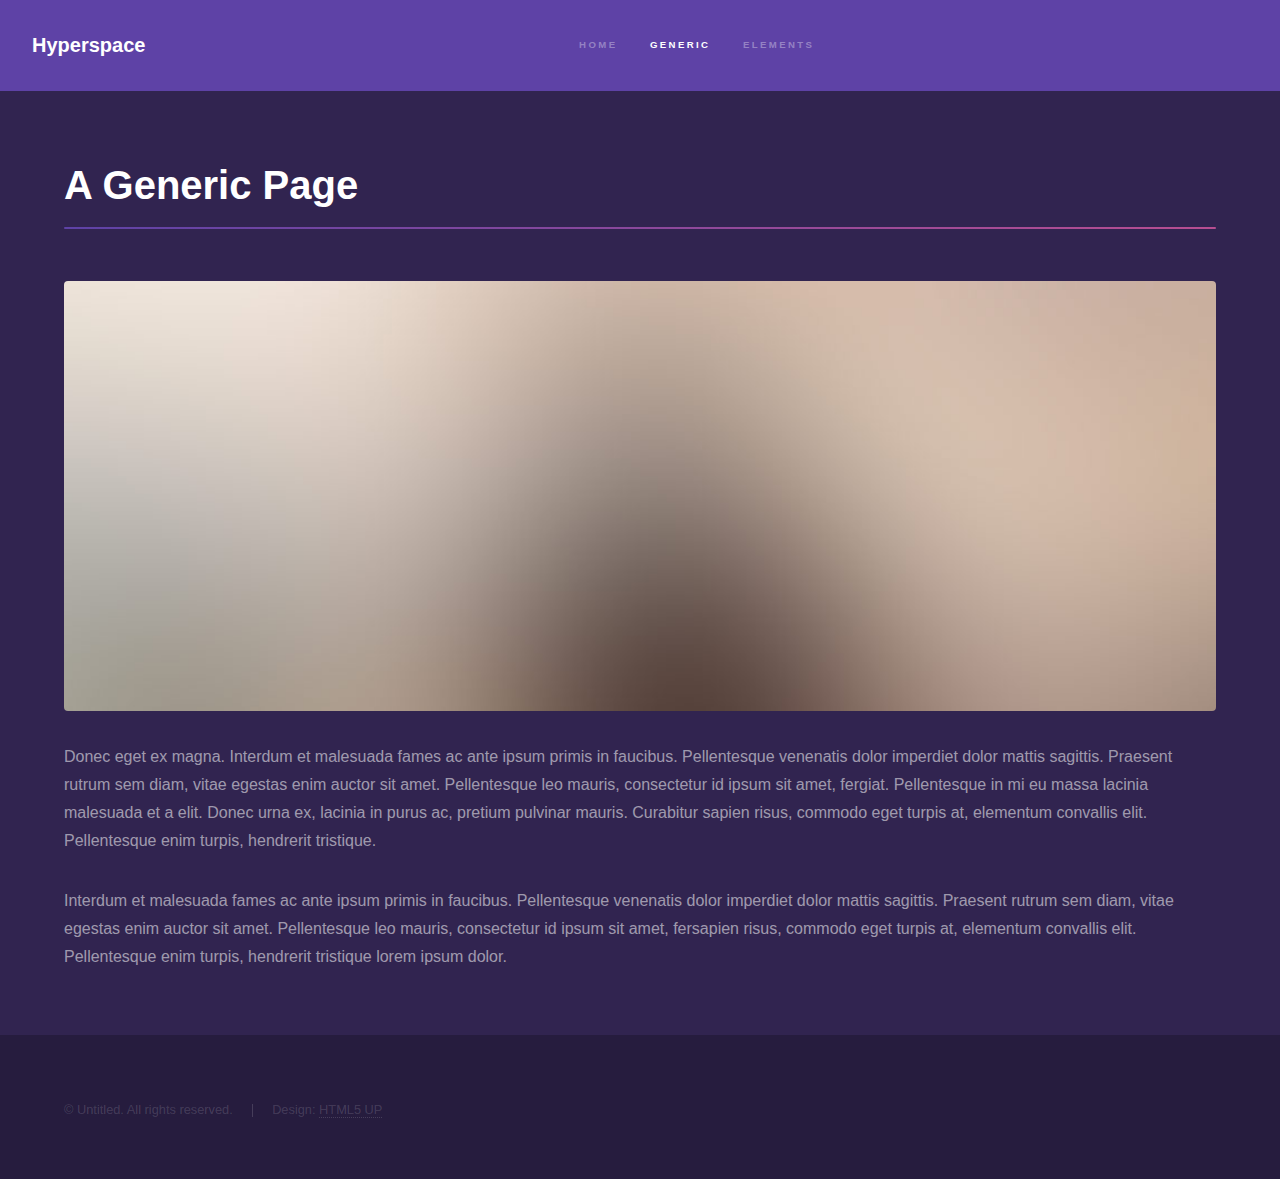
<file: generic.html>
<!DOCTYPE HTML>
<!--
	Hyperspace by HTML5 UP
	html5up.net | @ajlkn
	Free for personal and commercial use under the CCA 3.0 license (html5up.net/license)
-->
<html>
	<head>
		<title>Generic - Hyperspace by HTML5 UP</title>
		<meta charset="utf-8" />
		<meta name="viewport" content="width=device-width, initial-scale=1, user-scalable=no" />
		<link rel="stylesheet" href="assets/css/main.css" />
		<noscript><link rel="stylesheet" href="assets/css/noscript.css" /></noscript>
	</head>
	<body class="is-preload">

		<!-- Header -->
			<header id="header">
				<a href="index.html" class="title">Hyperspace</a>
				<nav>
					<ul>
						<li><a href="index.html">Home</a></li>
						<li><a href="generic.html" class="active">Generic</a></li>
						<li><a href="elements.html">Elements</a></li>
					</ul>
				</nav>
			</header>

		<!-- Wrapper -->
			<div id="wrapper">

				<!-- Main -->
					<section id="main" class="wrapper">
						<div class="inner">
							<h1 class="major">A Generic Page</h1>
							<span class="image fit"><img src="images/pic04.jpg" alt="" /></span>
							<p>Donec eget ex magna. Interdum et malesuada fames ac ante ipsum primis in faucibus. Pellentesque venenatis dolor imperdiet dolor mattis sagittis. Praesent rutrum sem diam, vitae egestas enim auctor sit amet. Pellentesque leo mauris, consectetur id ipsum sit amet, fergiat. Pellentesque in mi eu massa lacinia malesuada et a elit. Donec urna ex, lacinia in purus ac, pretium pulvinar mauris. Curabitur sapien risus, commodo eget turpis at, elementum convallis elit. Pellentesque enim turpis, hendrerit tristique.</p>
							<p>Interdum et malesuada fames ac ante ipsum primis in faucibus. Pellentesque venenatis dolor imperdiet dolor mattis sagittis. Praesent rutrum sem diam, vitae egestas enim auctor sit amet. Pellentesque leo mauris, consectetur id ipsum sit amet, fersapien risus, commodo eget turpis at, elementum convallis elit. Pellentesque enim turpis, hendrerit tristique lorem ipsum dolor.</p>
						</div>
					</section>

			</div>

		<!-- Footer -->
			<footer id="footer" class="wrapper alt">
				<div class="inner">
					<ul class="menu">
						<li>&copy; Untitled. All rights reserved.</li><li>Design: <a href="http://html5up.net">HTML5 UP</a></li>
					</ul>
				</div>
			</footer>

		<!-- Scripts -->
			<script src="assets/js/jquery.min.js"></script>
			<script src="assets/js/jquery.scrollex.min.js"></script>
			<script src="assets/js/jquery.scrolly.min.js"></script>
			<script src="assets/js/browser.min.js"></script>
			<script src="assets/js/breakpoints.min.js"></script>
			<script src="assets/js/util.js"></script>
			<script src="assets/js/main.js"></script>

	</body>
</html>
</file>
<file: assets/css/noscript.css>
/*
	Hyperspace by HTML5 UP
	html5up.net | @ajlkn
	Free for personal and commercial use under the CCA 3.0 license (html5up.net/license)
*/

/* Spotlights */

	.spotlights > section > .image:before {
		opacity: 0 !important;
	}

	.spotlights > section > .content > .inner {
		-moz-transform: none !important;
		-webkit-transform: none !important;
		-ms-transform: none !important;
		transform: none !important;
		opacity: 1 !important;
	}

/* Wrapper */

	.wrapper > .inner {
		opacity: 1 !important;
		-moz-transform: none !important;
		-webkit-transform: none !important;
		-ms-transform: none !important;
		transform: none !important;
	}

/* Sidebar */

	#sidebar > .inner {
		opacity: 1 !important;
	}

	#sidebar nav > ul > li {
		-moz-transform: none !important;
		-webkit-transform: none !important;
		-ms-transform: none !important;
		transform: none !important;
		opacity: 1 !important;
	}
</file>
<file: assets/css/main.css>
@import url(fontawesome-all.min.css);

/*
	Hyperspace by HTML5 UP
	html5up.net | @ajlkn
	Free for personal and commercial use under the CCA 3.0 license (html5up.net/license)
*/

html, body, div, span, applet, object,
iframe, h1, h2, h3, h4, h5, h6, p, blockquote,
pre, a, abbr, acronym, address, big, cite,
code, del, dfn, em, img, ins, kbd, q, s, samp,
small, strike, strong, sub, sup, tt, var, b,
u, i, center, dl, dt, dd, ol, ul, li, fieldset,
form, label, legend, table, caption, tbody,
tfoot, thead, tr, th, td, article, aside,
canvas, details, embed, figure, figcaption,
footer, header, hgroup, menu, nav, output, ruby,
section, summary, time, mark, audio, video {
	margin: 0;
	padding: 0;
	border: 0;
	font-size: 100%;
	font: inherit;
	vertical-align: baseline;}

article, aside, details, figcaption, figure,
footer, header, hgroup, menu, nav, section {
	display: block;}

body {
	line-height: 1;
}

ol, ul {
	list-style: none;
}

blockquote, q {
	quotes: none;
}

	blockquote:before, blockquote:after, q:before, q:after {
		content: '';
		content: none;
	}

table {
	border-collapse: collapse;
	border-spacing: 0;
}

body {
	-webkit-text-size-adjust: none;
}

mark {
	background-color: transparent;
	color: inherit;
}

input::-moz-focus-inner {
	border: 0;
	padding: 0;
}

input, select, textarea {
	-moz-appearance: none;
	-webkit-appearance: none;
	-ms-appearance: none;
	appearance: none;
}

.headshot-wrapper{
	display:flex;
	justify-content: center;
	margin-bottom:40px;
}

.headshot-wrapper img{
	width:240px;
	border-radius: 100%;
}

/* Basic */

	@-ms-viewport {
		width: device-width;
	}

	body {
		-ms-overflow-style: scrollbar;
	}

	@media screen and (max-width: 480px) {

		html, body {
			min-width: 320px;
		}

	}

	html {
		box-sizing: border-box;
	}

	*, *:before, *:after {
		box-sizing: inherit;
	}

	body {
		background: #312450;
	}

		body.is-preload *, body.is-preload *:before, body.is-preload *:after {
			-moz-animation: none !important;
			-webkit-animation: none !important;
			-ms-animation: none !important;
			animation: none !important;
			-moz-transition: none !important;
			-webkit-transition: none !important;
			-ms-transition: none !important;
			transition: none !important;
		}

/* Type */

	body, input, select, textarea {
		color: rgba(255, 255, 255, 0.55);
		font-family: Arial, Helvetica, sans-serif;
		font-size: 16.5pt;
		font-weight: normal;
		line-height: 1.75;
	}

		@media screen and (max-width: 1680px) {

			body, input, select, textarea {
				font-size: 13pt;
			}

		}

		@media screen and (max-width: 1280px) {

			body, input, select, textarea {
				font-size: 12pt;
			}

		}

		@media screen and (max-width: 360px) {

			body, input, select, textarea {
				font-size: 11pt;
			}

		}

	a {
		-moz-transition: color 0.2s ease, border-bottom-color 0.2s ease;
		-webkit-transition: color 0.2s ease, border-bottom-color 0.2s ease;
		-ms-transition: color 0.2s ease, border-bottom-color 0.2s ease;
		transition: color 0.2s ease, border-bottom-color 0.2s ease;
		border-bottom: dotted 1px rgba(255, 255, 255, 0.35);
		color: inherit;
		text-decoration: none;
	}

		a:hover {
			border-bottom-color: transparent;
			color: #ffffff;
		}

	strong, b {
		color: #ffffff;
		font-weight: bold;
	}

	em, i {
		font-style: italic;
	}

	.stack{
		margin-bottom:5px;
		color:rgb(227, 227, 227)
	}

	p {
		margin: 0 0 2em 0;
	}

	h1, h2, h3, h4, h5, h6 {
		color: #ffffff;
		font-weight: bold;
		line-height: 1.5;
		margin: 0 0 0.5em 0;
	}

		h1 a, h2 a, h3 a, h4 a, h5 a, h6 a {
			color: inherit;
			text-decoration: none;
		}

	h1 {
		font-size: 2.5em;
	}

		h1.major {
			margin: 0 0 1.3em 0;
			position: relative;
			padding-bottom: 0.35em;
		}

			h1.major:after {
				background-image: -moz-linear-gradient(to right, #5e42a6, #b74e91);
				background-image: -webkit-linear-gradient(to right, #5e42a6, #b74e91);
				background-image: -ms-linear-gradient(to right, #5e42a6, #b74e91);
				background-image: linear-gradient(to right, #5e42a6, #b74e91);
				-moz-transition: max-width 0.2s ease;
				-webkit-transition: max-width 0.2s ease;
				-ms-transition: max-width 0.2s ease;
				transition: max-width 0.2s ease;
				border-radius: 0.2em;
				bottom: 0;
				content: '';
				height: 0.05em;
				position: absolute;
				right: 0;
				width: 100%;
			}

	h2 {
		font-size: 1.75em;
	}

	h3 {
		font-size: 1.1em;
	}

	h4 {
		font-size: 1em;
	}

	h5 {
		font-size: 0.8em;
	}

	h6 {
		font-size: 0.6em;
	}

	@media screen and (max-width: 736px) {

		h1 {
			font-size: 2em;
		}

		h2 {
			font-size: 1.25em;
		}

		h3 {
			font-size: 1em;
		}

		h4 {
			font-size: 0.8em;
		}

		h5 {
			font-size: 0.6em;
		}

		h6 {
			font-size: 0.6em;
		}

	}

	sub {
		font-size: 0.8em;
		position: relative;
		top: 0.5em;
	}

	sup {
		font-size: 0.8em;
		position: relative;
		top: -0.5em;
	}

	blockquote {
		border-left: solid 4px rgba(255, 255, 255, 0.15);
		font-style: italic;
		margin: 0 0 2em 0;
		padding: 0.5em 0 0.5em 2em;
	}

	code {
		background: rgba(255, 255, 255, 0.05);
		border-radius: 0.25em;
		border: solid 1px rgba(255, 255, 255, 0.15);
		font-family: "Courier New", monospace;
		font-size: 0.9em;
		margin: 0 0.25em;
		padding: 0.25em 0.65em;
	}

	pre {
		-webkit-overflow-scrolling: touch;
		font-family: "Courier New", monospace;
		font-size: 0.9em;
		margin: 0 0 2em 0;
	}

		pre code {
			display: block;
			line-height: 1.75em;
			padding: 1em 1.5em;
			overflow-x: auto;
		}

	hr {
		border: 0;
		border-bottom: solid 1px rgba(255, 255, 255, 0.15);
		margin: 2em 0;
	}

		hr.major {
			margin: 3em 0;
		}

	.align-left {
		text-align: left;
	}

	.align-center {
		text-align: center;
	}

	.align-right {
		text-align: right;
	}

	#about-me{
		background-color: rgb(29, 29, 29);
	}



/* Row */

	.row {
		display: flex;
		flex-wrap: wrap;
		box-sizing: border-box;
		align-items: stretch;
	}

		.row > * {
			box-sizing: border-box;
		}

		.row.gtr-uniform > * > :last-child {
			margin-bottom: 0;
		}

		.row.aln-left {
			justify-content: flex-start;
		}

		.row.aln-center {
			justify-content: center;
		}

		.row.aln-right {
			justify-content: flex-end;
		}

		.row.aln-top {
			align-items: flex-start;
		}

		.row.aln-middle {
			align-items: center;
		}

		.row.aln-bottom {
			align-items: flex-end;
		}

		.row > .imp {
			order: -1;
		}

		.row > .col-1 {
			width: 8.33333%;
		}

		.row > .off-1 {
			margin-left: 8.33333%;
		}

		.row > .col-2 {
			width: 16.66667%;
		}

		.row > .off-2 {
			margin-left: 16.66667%;
		}

		.row > .col-3 {
			width: 25%;
		}

		.row > .off-3 {
			margin-left: 25%;
		}

		.row > .col-4 {
			width: 33.33333%;
		}

		.row > .off-4 {
			margin-left: 33.33333%;
		}

		.row > .col-5 {
			width: 41.66667%;
		}

		.row > .off-5 {
			margin-left: 41.66667%;
		}

		.row > .col-6 {
			width: 50%;
		}

		.row > .off-6 {
			margin-left: 50%;
		}

		.row > .col-7 {
			width: 58.33333%;
		}

		.row > .off-7 {
			margin-left: 58.33333%;
		}

		.row > .col-8 {
			width: 66.66667%;
		}

		.row > .off-8 {
			margin-left: 66.66667%;
		}

		.row > .col-9 {
			width: 75%;
		}

		.row > .off-9 {
			margin-left: 75%;
		}

		.row > .col-10 {
			width: 83.33333%;
		}

		.row > .off-10 {
			margin-left: 83.33333%;
		}

		.row > .col-11 {
			width: 91.66667%;
		}

		.row > .off-11 {
			margin-left: 91.66667%;
		}

		.row > .col-12 {
			width: 100%;
		}

		.row > .off-12 {
			margin-left: 100%;
		}

		.row.gtr-0 {
			margin-top: 0;
			margin-left: 0em;
		}

			.row.gtr-0 > * {
				padding: 0 0 0 0em;
			}

			.row.gtr-0.gtr-uniform {
				margin-top: 0em;
			}

				.row.gtr-0.gtr-uniform > * {
					padding-top: 0em;
				}

		.row.gtr-25 {
			margin-top: 0;
			margin-left: -0.375em;
		}

			.row.gtr-25 > * {
				padding: 0 0 0 0.375em;
			}

			.row.gtr-25.gtr-uniform {
				margin-top: -0.375em;
			}

				.row.gtr-25.gtr-uniform > * {
					padding-top: 0.375em;
				}

		.row.gtr-50 {
			margin-top: 0;
			margin-left: -0.75em;
		}

			.row.gtr-50 > * {
				padding: 0 0 0 0.75em;
			}

			.row.gtr-50.gtr-uniform {
				margin-top: -0.75em;
			}

				.row.gtr-50.gtr-uniform > * {
					padding-top: 0.75em;
				}

		.row {
			margin-top: 0;
			margin-left: -1.5em;
		}

			.row > * {
				padding: 0 0 0 1.5em;
			}

			.row.gtr-uniform {
				margin-top: -1.5em;
			}

				.row.gtr-uniform > * {
					padding-top: 1.5em;
				}

		.row.gtr-150 {
			margin-top: 0;
			margin-left: -2.25em;
		}

			.row.gtr-150 > * {
				padding: 0 0 0 2.25em;
			}

			.row.gtr-150.gtr-uniform {
				margin-top: -2.25em;
			}

				.row.gtr-150.gtr-uniform > * {
					padding-top: 2.25em;
				}

		.row.gtr-200 {
			margin-top: 0;
			margin-left: -3em;
		}

			.row.gtr-200 > * {
				padding: 0 0 0 3em;
			}

			.row.gtr-200.gtr-uniform {
				margin-top: -3em;
			}

				.row.gtr-200.gtr-uniform > * {
					padding-top: 3em;
				}

		@media screen and (max-width: 1680px) {

			.row {
				display: flex;
				flex-wrap: wrap;
				box-sizing: border-box;
				align-items: stretch;
			}

				.row > * {
					box-sizing: border-box;
				}

				.row.gtr-uniform > * > :last-child {
					margin-bottom: 0;
				}

				.row.aln-left {
					justify-content: flex-start;
				}

				.row.aln-center {
					justify-content: center;
				}

				.row.aln-right {
					justify-content: flex-end;
				}

				.row.aln-top {
					align-items: flex-start;
				}

				.row.aln-middle {
					align-items: center;
				}

				.row.aln-bottom {
					align-items: flex-end;
				}

				.row > .imp-xlarge {
					order: -1;
				}

				.row > .col-1-xlarge {
					width: 8.33333%;
				}

				.row > .off-1-xlarge {
					margin-left: 8.33333%;
				}

				.row > .col-2-xlarge {
					width: 16.66667%;
				}

				.row > .off-2-xlarge {
					margin-left: 16.66667%;
				}

				.row > .col-3-xlarge {
					width: 25%;
				}

				.row > .off-3-xlarge {
					margin-left: 25%;
				}

				.row > .col-4-xlarge {
					width: 33.33333%;
				}

				.row > .off-4-xlarge {
					margin-left: 33.33333%;
				}

				.row > .col-5-xlarge {
					width: 41.66667%;
				}

				.row > .off-5-xlarge {
					margin-left: 41.66667%;
				}

				.row > .col-6-xlarge {
					width: 50%;
				}

				.row > .off-6-xlarge {
					margin-left: 50%;
				}

				.row > .col-7-xlarge {
					width: 58.33333%;
				}

				.row > .off-7-xlarge {
					margin-left: 58.33333%;
				}

				.row > .col-8-xlarge {
					width: 66.66667%;
				}

				.row > .off-8-xlarge {
					margin-left: 66.66667%;
				}

				.row > .col-9-xlarge {
					width: 75%;
				}

				.row > .off-9-xlarge {
					margin-left: 75%;
				}

				.row > .col-10-xlarge {
					width: 83.33333%;
				}

				.row > .off-10-xlarge {
					margin-left: 83.33333%;
				}

				.row > .col-11-xlarge {
					width: 91.66667%;
				}

				.row > .off-11-xlarge {
					margin-left: 91.66667%;
				}

				.row > .col-12-xlarge {
					width: 100%;
				}

				.row > .off-12-xlarge {
					margin-left: 100%;
				}

				.row.gtr-0 {
					margin-top: 0;
					margin-left: 0em;
				}

					.row.gtr-0 > * {
						padding: 0 0 0 0em;
					}

					.row.gtr-0.gtr-uniform {
						margin-top: 0em;
					}

						.row.gtr-0.gtr-uniform > * {
							padding-top: 0em;
						}

				.row.gtr-25 {
					margin-top: 0;
					margin-left: -0.375em;
				}

					.row.gtr-25 > * {
						padding: 0 0 0 0.375em;
					}

					.row.gtr-25.gtr-uniform {
						margin-top: -0.375em;
					}

						.row.gtr-25.gtr-uniform > * {
							padding-top: 0.375em;
						}

				.row.gtr-50 {
					margin-top: 0;
					margin-left: -0.75em;
				}

					.row.gtr-50 > * {
						padding: 0 0 0 0.75em;
					}

					.row.gtr-50.gtr-uniform {
						margin-top: -0.75em;
					}

						.row.gtr-50.gtr-uniform > * {
							padding-top: 0.75em;
						}

				.row {
					margin-top: 0;
					margin-left: -1.5em;
				}

					.row > * {
						padding: 0 0 0 1.5em;
					}

					.row.gtr-uniform {
						margin-top: -1.5em;
					}

						.row.gtr-uniform > * {
							padding-top: 1.5em;
						}

				.row.gtr-150 {
					margin-top: 0;
					margin-left: -2.25em;
				}

					.row.gtr-150 > * {
						padding: 0 0 0 2.25em;
					}

					.row.gtr-150.gtr-uniform {
						margin-top: -2.25em;
					}

						.row.gtr-150.gtr-uniform > * {
							padding-top: 2.25em;
						}

				.row.gtr-200 {
					margin-top: 0;
					margin-left: -3em;
				}

					.row.gtr-200 > * {
						padding: 0 0 0 3em;
					}

					.row.gtr-200.gtr-uniform {
						margin-top: -3em;
					}

						.row.gtr-200.gtr-uniform > * {
							padding-top: 3em;
						}

		}

		@media screen and (max-width: 1280px) {

			.row {
				display: flex;
				flex-wrap: wrap;
				box-sizing: border-box;
				align-items: stretch;
			}

				.row > * {
					box-sizing: border-box;
				}

				.row.gtr-uniform > * > :last-child {
					margin-bottom: 0;
				}

				.row.aln-left {
					justify-content: flex-start;
				}

				.row.aln-center {
					justify-content: center;
				}

				.row.aln-right {
					justify-content: flex-end;
				}

				.row.aln-top {
					align-items: flex-start;
				}

				.row.aln-middle {
					align-items: center;
				}

				.row.aln-bottom {
					align-items: flex-end;
				}

				.row > .imp-large {
					order: -1;
				}

				.row > .col-1-large {
					width: 8.33333%;
				}

				.row > .off-1-large {
					margin-left: 8.33333%;
				}

				.row > .col-2-large {
					width: 16.66667%;
				}

				.row > .off-2-large {
					margin-left: 16.66667%;
				}

				.row > .col-3-large {
					width: 25%;
				}

				.row > .off-3-large {
					margin-left: 25%;
				}

				.row > .col-4-large {
					width: 33.33333%;
				}

				.row > .off-4-large {
					margin-left: 33.33333%;
				}

				.row > .col-5-large {
					width: 41.66667%;
				}

				.row > .off-5-large {
					margin-left: 41.66667%;
				}

				.row > .col-6-large {
					width: 50%;
				}

				.row > .off-6-large {
					margin-left: 50%;
				}

				.row > .col-7-large {
					width: 58.33333%;
				}

				.row > .off-7-large {
					margin-left: 58.33333%;
				}

				.row > .col-8-large {
					width: 66.66667%;
				}

				.row > .off-8-large {
					margin-left: 66.66667%;
				}

				.row > .col-9-large {
					width: 75%;
				}

				.row > .off-9-large {
					margin-left: 75%;
				}

				.row > .col-10-large {
					width: 83.33333%;
				}

				.row > .off-10-large {
					margin-left: 83.33333%;
				}

				.row > .col-11-large {
					width: 91.66667%;
				}

				.row > .off-11-large {
					margin-left: 91.66667%;
				}

				.row > .col-12-large {
					width: 100%;
				}

				.row > .off-12-large {
					margin-left: 100%;
				}

				.row.gtr-0 {
					margin-top: 0;
					margin-left: 0em;
				}

					.row.gtr-0 > * {
						padding: 0 0 0 0em;
					}

					.row.gtr-0.gtr-uniform {
						margin-top: 0em;
					}

						.row.gtr-0.gtr-uniform > * {
							padding-top: 0em;
						}

				.row.gtr-25 {
					margin-top: 0;
					margin-left: -0.375em;
				}

					.row.gtr-25 > * {
						padding: 0 0 0 0.375em;
					}

					.row.gtr-25.gtr-uniform {
						margin-top: -0.375em;
					}

						.row.gtr-25.gtr-uniform > * {
							padding-top: 0.375em;
						}

				.row.gtr-50 {
					margin-top: 0;
					margin-left: -0.75em;
				}

					.row.gtr-50 > * {
						padding: 0 0 0 0.75em;
					}

					.row.gtr-50.gtr-uniform {
						margin-top: -0.75em;
					}

						.row.gtr-50.gtr-uniform > * {
							padding-top: 0.75em;
						}

				.row {
					margin-top: 0;
					margin-left: -1.5em;
				}

					.row > * {
						padding: 0 0 0 1.5em;
					}

					.row.gtr-uniform {
						margin-top: -1.5em;
					}

						.row.gtr-uniform > * {
							padding-top: 1.5em;
						}

				.row.gtr-150 {
					margin-top: 0;
					margin-left: -2.25em;
				}

					.row.gtr-150 > * {
						padding: 0 0 0 2.25em;
					}

					.row.gtr-150.gtr-uniform {
						margin-top: -2.25em;
					}

						.row.gtr-150.gtr-uniform > * {
							padding-top: 2.25em;
						}

				.row.gtr-200 {
					margin-top: 0;
					margin-left: -3em;
				}

					.row.gtr-200 > * {
						padding: 0 0 0 3em;
					}

					.row.gtr-200.gtr-uniform {
						margin-top: -3em;
					}

						.row.gtr-200.gtr-uniform > * {
							padding-top: 3em;
						}

		}

		@media screen and (max-width: 980px) {

			.row {
				display: flex;
				flex-wrap: wrap;
				box-sizing: border-box;
				align-items: stretch;
			}

				.row > * {
					box-sizing: border-box;
				}

				.row.gtr-uniform > * > :last-child {
					margin-bottom: 0;
				}

				.row.aln-left {
					justify-content: flex-start;
				}

				.row.aln-center {
					justify-content: center;
				}

				.row.aln-right {
					justify-content: flex-end;
				}

				.row.aln-top {
					align-items: flex-start;
				}

				.row.aln-middle {
					align-items: center;
				}

				.row.aln-bottom {
					align-items: flex-end;
				}

				.row > .imp-medium {
					order: -1;
				}

				.row > .col-1-medium {
					width: 8.33333%;
				}

				.row > .off-1-medium {
					margin-left: 8.33333%;
				}

				.row > .col-2-medium {
					width: 16.66667%;
				}

				.row > .off-2-medium {
					margin-left: 16.66667%;
				}

				.row > .col-3-medium {
					width: 25%;
				}

				.row > .off-3-medium {
					margin-left: 25%;
				}

				.row > .col-4-medium {
					width: 33.33333%;
				}

				.row > .off-4-medium {
					margin-left: 33.33333%;
				}

				.row > .col-5-medium {
					width: 41.66667%;
				}

				.row > .off-5-medium {
					margin-left: 41.66667%;
				}

				.row > .col-6-medium {
					width: 50%;
				}

				.row > .off-6-medium {
					margin-left: 50%;
				}

				.row > .col-7-medium {
					width: 58.33333%;
				}

				.row > .off-7-medium {
					margin-left: 58.33333%;
				}

				.row > .col-8-medium {
					width: 66.66667%;
				}

				.row > .off-8-medium {
					margin-left: 66.66667%;
				}

				.row > .col-9-medium {
					width: 75%;
				}

				.row > .off-9-medium {
					margin-left: 75%;
				}

				.row > .col-10-medium {
					width: 83.33333%;
				}

				.row > .off-10-medium {
					margin-left: 83.33333%;
				}

				.row > .col-11-medium {
					width: 91.66667%;
				}

				.row > .off-11-medium {
					margin-left: 91.66667%;
				}

				.row > .col-12-medium {
					width: 100%;
				}

				.row > .off-12-medium {
					margin-left: 100%;
				}

				.row.gtr-0 {
					margin-top: 0;
					margin-left: 0em;
				}

					.row.gtr-0 > * {
						padding: 0 0 0 0em;
					}

					.row.gtr-0.gtr-uniform {
						margin-top: 0em;
					}

						.row.gtr-0.gtr-uniform > * {
							padding-top: 0em;
						}

				.row.gtr-25 {
					margin-top: 0;
					margin-left: -0.375em;
				}

					.row.gtr-25 > * {
						padding: 0 0 0 0.375em;
					}

					.row.gtr-25.gtr-uniform {
						margin-top: -0.375em;
					}

						.row.gtr-25.gtr-uniform > * {
							padding-top: 0.375em;
						}

				.row.gtr-50 {
					margin-top: 0;
					margin-left: -0.75em;
				}

					.row.gtr-50 > * {
						padding: 0 0 0 0.75em;
					}

					.row.gtr-50.gtr-uniform {
						margin-top: -0.75em;
					}

						.row.gtr-50.gtr-uniform > * {
							padding-top: 0.75em;
						}

				.row {
					margin-top: 0;
					margin-left: -1.5em;
				}

					.row > * {
						padding: 0 0 0 1.5em;
					}

					.row.gtr-uniform {
						margin-top: -1.5em;
					}

						.row.gtr-uniform > * {
							padding-top: 1.5em;
						}

				.row.gtr-150 {
					margin-top: 0;
					margin-left: -2.25em;
				}

					.row.gtr-150 > * {
						padding: 0 0 0 2.25em;
					}

					.row.gtr-150.gtr-uniform {
						margin-top: -2.25em;
					}

						.row.gtr-150.gtr-uniform > * {
							padding-top: 2.25em;
						}

				.row.gtr-200 {
					margin-top: 0;
					margin-left: -3em;
				}

					.row.gtr-200 > * {
						padding: 0 0 0 3em;
					}

					.row.gtr-200.gtr-uniform {
						margin-top: -3em;
					}

						.row.gtr-200.gtr-uniform > * {
							padding-top: 3em;
						}

		}

		@media screen and (max-width: 736px) {

			.row {
				display: flex;
				flex-wrap: wrap;
				box-sizing: border-box;
				align-items: stretch;
			}

				.row > * {
					box-sizing: border-box;
				}

				.row.gtr-uniform > * > :last-child {
					margin-bottom: 0;
				}

				.row.aln-left {
					justify-content: flex-start;
				}

				.row.aln-center {
					justify-content: center;
				}

				.row.aln-right {
					justify-content: flex-end;
				}

				.row.aln-top {
					align-items: flex-start;
				}

				.row.aln-middle {
					align-items: center;
				}

				.row.aln-bottom {
					align-items: flex-end;
				}

				.row > .imp-small {
					order: -1;
				}

				.row > .col-1-small {
					width: 8.33333%;
				}

				.row > .off-1-small {
					margin-left: 8.33333%;
				}

				.row > .col-2-small {
					width: 16.66667%;
				}

				.row > .off-2-small {
					margin-left: 16.66667%;
				}

				.row > .col-3-small {
					width: 25%;
				}

				.row > .off-3-small {
					margin-left: 25%;
				}

				.row > .col-4-small {
					width: 33.33333%;
				}

				.row > .off-4-small {
					margin-left: 33.33333%;
				}

				.row > .col-5-small {
					width: 41.66667%;
				}

				.row > .off-5-small {
					margin-left: 41.66667%;
				}

				.row > .col-6-small {
					width: 50%;
				}

				.row > .off-6-small {
					margin-left: 50%;
				}

				.row > .col-7-small {
					width: 58.33333%;
				}

				.row > .off-7-small {
					margin-left: 58.33333%;
				}

				.row > .col-8-small {
					width: 66.66667%;
				}

				.row > .off-8-small {
					margin-left: 66.66667%;
				}

				.row > .col-9-small {
					width: 75%;
				}

				.row > .off-9-small {
					margin-left: 75%;
				}

				.row > .col-10-small {
					width: 83.33333%;
				}

				.row > .off-10-small {
					margin-left: 83.33333%;
				}

				.row > .col-11-small {
					width: 91.66667%;
				}

				.row > .off-11-small {
					margin-left: 91.66667%;
				}

				.row > .col-12-small {
					width: 100%;
				}

				.row > .off-12-small {
					margin-left: 100%;
				}

				.row.gtr-0 {
					margin-top: 0;
					margin-left: 0em;
				}

					.row.gtr-0 > * {
						padding: 0 0 0 0em;
					}

					.row.gtr-0.gtr-uniform {
						margin-top: 0em;
					}

						.row.gtr-0.gtr-uniform > * {
							padding-top: 0em;
						}

				.row.gtr-25 {
					margin-top: 0;
					margin-left: -0.375em;
				}

					.row.gtr-25 > * {
						padding: 0 0 0 0.375em;
					}

					.row.gtr-25.gtr-uniform {
						margin-top: -0.375em;
					}

						.row.gtr-25.gtr-uniform > * {
							padding-top: 0.375em;
						}

				.row.gtr-50 {
					margin-top: 0;
					margin-left: -0.75em;
				}

					.row.gtr-50 > * {
						padding: 0 0 0 0.75em;
					}

					.row.gtr-50.gtr-uniform {
						margin-top: -0.75em;
					}

						.row.gtr-50.gtr-uniform > * {
							padding-top: 0.75em;
						}

				.row {
					margin-top: 0;
					margin-left: -1.5em;
				}

					.row > * {
						padding: 0 0 0 1.5em;
					}

					.row.gtr-uniform {
						margin-top: -1.5em;
					}

						.row.gtr-uniform > * {
							padding-top: 1.5em;
						}

				.row.gtr-150 {
					margin-top: 0;
					margin-left: -2.25em;
				}

					.row.gtr-150 > * {
						padding: 0 0 0 2.25em;
					}

					.row.gtr-150.gtr-uniform {
						margin-top: -2.25em;
					}

						.row.gtr-150.gtr-uniform > * {
							padding-top: 2.25em;
						}

				.row.gtr-200 {
					margin-top: 0;
					margin-left: -3em;
				}

					.row.gtr-200 > * {
						padding: 0 0 0 3em;
					}

					.row.gtr-200.gtr-uniform {
						margin-top: -3em;
					}

						.row.gtr-200.gtr-uniform > * {
							padding-top: 3em;
						}

		}

		@media screen and (max-width: 480px) {

			.row {
				display: flex;
				flex-wrap: wrap;
				box-sizing: border-box;
				align-items: stretch;
			}

				.row > * {
					box-sizing: border-box;
				}

				.row.gtr-uniform > * > :last-child {
					margin-bottom: 0;
				}

				.row.aln-left {
					justify-content: flex-start;
				}

				.row.aln-center {
					justify-content: center;
				}

				.row.aln-right {
					justify-content: flex-end;
				}

				.row.aln-top {
					align-items: flex-start;
				}

				.row.aln-middle {
					align-items: center;
				}

				.row.aln-bottom {
					align-items: flex-end;
				}

				.row > .imp-xsmall {
					order: -1;
				}

				.row > .col-1-xsmall {
					width: 8.33333%;
				}

				.row > .off-1-xsmall {
					margin-left: 8.33333%;
				}

				.row > .col-2-xsmall {
					width: 16.66667%;
				}

				.row > .off-2-xsmall {
					margin-left: 16.66667%;
				}

				.row > .col-3-xsmall {
					width: 25%;
				}

				.row > .off-3-xsmall {
					margin-left: 25%;
				}

				.row > .col-4-xsmall {
					width: 33.33333%;
				}

				.row > .off-4-xsmall {
					margin-left: 33.33333%;
				}

				.row > .col-5-xsmall {
					width: 41.66667%;
				}

				.row > .off-5-xsmall {
					margin-left: 41.66667%;
				}

				.row > .col-6-xsmall {
					width: 50%;
				}

				.row > .off-6-xsmall {
					margin-left: 50%;
				}

				.row > .col-7-xsmall {
					width: 58.33333%;
				}

				.row > .off-7-xsmall {
					margin-left: 58.33333%;
				}

				.row > .col-8-xsmall {
					width: 66.66667%;
				}

				.row > .off-8-xsmall {
					margin-left: 66.66667%;
				}

				.row > .col-9-xsmall {
					width: 75%;
				}

				.row > .off-9-xsmall {
					margin-left: 75%;
				}

				.row > .col-10-xsmall {
					width: 83.33333%;
				}

				.row > .off-10-xsmall {
					margin-left: 83.33333%;
				}

				.row > .col-11-xsmall {
					width: 91.66667%;
				}

				.row > .off-11-xsmall {
					margin-left: 91.66667%;
				}

				.row > .col-12-xsmall {
					width: 100%;
				}

				.row > .off-12-xsmall {
					margin-left: 100%;
				}

				.row.gtr-0 {
					margin-top: 0;
					margin-left: 0em;
				}

					.row.gtr-0 > * {
						padding: 0 0 0 0em;
					}

					.row.gtr-0.gtr-uniform {
						margin-top: 0em;
					}

						.row.gtr-0.gtr-uniform > * {
							padding-top: 0em;
						}

				.row.gtr-25 {
					margin-top: 0;
					margin-left: -0.375em;
				}

					.row.gtr-25 > * {
						padding: 0 0 0 0.375em;
					}

					.row.gtr-25.gtr-uniform {
						margin-top: -0.375em;
					}

						.row.gtr-25.gtr-uniform > * {
							padding-top: 0.375em;
						}

				.row.gtr-50 {
					margin-top: 0;
					margin-left: -0.75em;
				}

					.row.gtr-50 > * {
						padding: 0 0 0 0.75em;
					}

					.row.gtr-50.gtr-uniform {
						margin-top: -0.75em;
					}

						.row.gtr-50.gtr-uniform > * {
							padding-top: 0.75em;
						}

				.row {
					margin-top: 0;
					margin-left: -1.5em;
				}

					.row > * {
						padding: 0 0 0 1.5em;
					}

					.row.gtr-uniform {
						margin-top: -1.5em;
					}

						.row.gtr-uniform > * {
							padding-top: 1.5em;
						}

				.row.gtr-150 {
					margin-top: 0;
					margin-left: -2.25em;
				}

					.row.gtr-150 > * {
						padding: 0 0 0 2.25em;
					}

					.row.gtr-150.gtr-uniform {
						margin-top: -2.25em;
					}

						.row.gtr-150.gtr-uniform > * {
							padding-top: 2.25em;
						}

				.row.gtr-200 {
					margin-top: 0;
					margin-left: -3em;
				}

					.row.gtr-200 > * {
						padding: 0 0 0 3em;
					}

					.row.gtr-200.gtr-uniform {
						margin-top: -3em;
					}

						.row.gtr-200.gtr-uniform > * {
							padding-top: 3em;
						}

		}

/* Box */

	.box {
		border-radius: 0.25em;
		border: solid 1px rgba(255, 255, 255, 0.15);
		margin-bottom: 2em;
		padding: 1.5em;
	}

		.box > :last-child,
		.box > :last-child > :last-child,
		.box > :last-child > :last-child > :last-child {
			margin-bottom: 0;
		}

		.box.alt {
			border: 0;
			border-radius: 0;
			padding: 0;
		}

/* Button */

	input[type="submit"],
	input[type="reset"],
	input[type="button"],
	button,
	.button {
		-moz-appearance: none;
		-webkit-appearance: none;
		-ms-appearance: none;
		appearance: none;
		-moz-transition: border-color 0.2s ease;
		-webkit-transition: border-color 0.2s ease;
		-ms-transition: border-color 0.2s ease;
		transition: border-color 0.2s ease;
		background-color: transparent;
		border: solid 1px !important;
		border-color: rgba(255, 255, 255, 0.15) !important;
		border-radius: 3em;
		color: #ffffff !important;
		cursor: pointer;
		display: inline-block;
		font-size: 0.6em;
		font-weight: bold;
		height: calc(4.75em + 2px);
		letter-spacing: 0.25em;
		line-height: 4.75em;
		outline: 0;
		padding: 0 3.75em;
		position: relative;
		text-align: center;
		text-decoration: none;
		text-transform: uppercase;
		white-space: nowrap;
	}

		input[type="submit"]:after,
		input[type="reset"]:after,
		input[type="button"]:after,
		button:after,
		.button:after {
			-moz-transform: scale(0.25);
			-webkit-transform: scale(0.25);
			-ms-transform: scale(0.25);
			transform: scale(0.25);
			pointer-events: none;
			-moz-transition: opacity 0.2s ease, -moz-transform 0.2s ease;
			-webkit-transition: opacity 0.2s ease, -webkit-transform 0.2s ease;
			-ms-transition: opacity 0.2s ease, -ms-transform 0.2s ease;
			transition: opacity 0.2s ease, transform 0.2s ease;
			background: #ffffff;
			border-radius: 3em;
			content: '';
			height: 100%;
			left: 0;
			opacity: 0;
			position: absolute;
			top: 0;
			width: 100%;
		}

		input[type="submit"].icon:before,
		input[type="reset"].icon:before,
		input[type="button"].icon:before,
		button.icon:before,
		.button.icon:before {
			margin-right: 0.75em;
		}

		input[type="submit"].fit,
		input[type="reset"].fit,
		input[type="button"].fit,
		button.fit,
		.button.fit {
			width: 100%;
		}

		input[type="submit"].small,
		input[type="reset"].small,
		input[type="button"].small,
		button.small,
		.button.small {
			font-size: 0.4em;
		}

		input[type="submit"].large,
		input[type="reset"].large,
		input[type="button"].large,
		button.large,
		.button.large {
			font-size: 0.8em;
		}

		input[type="submit"].primary,
		input[type="reset"].primary,
		input[type="button"].primary,
		button.primary,
		.button.primary {
			background-color: #ffffff;
			color: #312450 !important;
		}

			input[type="submit"].primary:after,
			input[type="reset"].primary:after,
			input[type="button"].primary:after,
			button.primary:after,
			.button.primary:after {
				display: none;
			}

		input[type="submit"].disabled, input[type="submit"]:disabled,
		input[type="reset"].disabled,
		input[type="reset"]:disabled,
		input[type="button"].disabled,
		input[type="button"]:disabled,
		button.disabled,
		button:disabled,
		.button.disabled,
		.button:disabled {
			cursor: default;
			opacity: 0.5;
			pointer-events: none;
		}

		input[type="submit"]:hover,
		input[type="reset"]:hover,
		input[type="button"]:hover,
		button:hover,
		.button:hover {
			border-color: rgba(255, 255, 255, 0.55) !important;
		}

			input[type="submit"]:hover:after,
			input[type="reset"]:hover:after,
			input[type="button"]:hover:after,
			button:hover:after,
			.button:hover:after {
				opacity: 0.05;
				-moz-transform: scale(1);
				-webkit-transform: scale(1);
				-ms-transform: scale(1);
				transform: scale(1);
			}

			input[type="submit"]:hover:active,
			input[type="reset"]:hover:active,
			input[type="button"]:hover:active,
			button:hover:active,
			.button:hover:active {
				border-color: #ffffff !important;
			}

				input[type="submit"]:hover:active:after,
				input[type="reset"]:hover:active:after,
				input[type="button"]:hover:active:after,
				button:hover:active:after,
				.button:hover:active:after {
					opacity: 0.1;
				}

/* Features */

	.features {
		display: -moz-flex;
		display: -webkit-flex;
		display: -ms-flex;
		display: flex;
		-moz-flex-wrap: wrap;
		-webkit-flex-wrap: wrap;
		-ms-flex-wrap: wrap;
		flex-wrap: wrap;
		border-radius: 0.25em;
		border: solid 1px rgba(255, 255, 255, 0.15);
		background: rgba(255, 255, 255, 0.05);
		margin: 0 0 2em 0;
	}

		.features section {
			padding: 3.5em 3em 1em 7em ;
			width: 50%;
			border-top: solid 1px rgba(255, 255, 255, 0.15);
			position: relative;
		}

			.features section:nth-child(-n + 2) {
				border-top-width: 0;
			}

			.features section:nth-child(2n) {
				border-left: solid 1px rgba(255, 255, 255, 0.15);
			}

			.features section .icon {
				-moz-transition: opacity 0.5s ease, -moz-transform 0.5s ease;
				-webkit-transition: opacity 0.5s ease, -webkit-transform 0.5s ease;
				-ms-transition: opacity 0.5s ease, -ms-transform 0.5s ease;
				transition: opacity 0.5s ease, transform 0.5s ease;
				-moz-transition-delay: 1s;
				-webkit-transition-delay: 1s;
				-ms-transition-delay: 1s;
				transition-delay: 1s;
				-moz-transform: scale(1);
				-webkit-transform: scale(1);
				-ms-transform: scale(1);
				transform: scale(1);
				position: absolute;
				left: 3em;
				top: 3em;
				opacity: 1;
			}

			.features section:nth-child(1) .icon {
				-moz-transition-delay: 0.15s;
				-webkit-transition-delay: 0.15s;
				-ms-transition-delay: 0.15s;
				transition-delay: 0.15s;
			}

			.features section:nth-child(2) .icon {
				-moz-transition-delay: 0.3s;
				-webkit-transition-delay: 0.3s;
				-ms-transition-delay: 0.3s;
				transition-delay: 0.3s;
			}

			.features section:nth-child(3) .icon {
				-moz-transition-delay: 0.45s;
				-webkit-transition-delay: 0.45s;
				-ms-transition-delay: 0.45s;
				transition-delay: 0.45s;
			}

			.features section:nth-child(4) .icon {
				-moz-transition-delay: 0.6s;
				-webkit-transition-delay: 0.6s;
				-ms-transition-delay: 0.6s;
				transition-delay: 0.6s;
			}

			.features section:nth-child(5) .icon {
				-moz-transition-delay: 0.75s;
				-webkit-transition-delay: 0.75s;
				-ms-transition-delay: 0.75s;
				transition-delay: 0.75s;
			}

			.features section:nth-child(6) .icon {
				-moz-transition-delay: 0.9s;
				-webkit-transition-delay: 0.9s;
				-ms-transition-delay: 0.9s;
				transition-delay: 0.9s;
			}

			.features section:nth-child(7) .icon {
				-moz-transition-delay: 1.05s;
				-webkit-transition-delay: 1.05s;
				-ms-transition-delay: 1.05s;
				transition-delay: 1.05s;
			}

			.features section:nth-child(8) .icon {
				-moz-transition-delay: 1.2s;
				-webkit-transition-delay: 1.2s;
				-ms-transition-delay: 1.2s;
				transition-delay: 1.2s;
			}

			.features section:nth-child(9) .icon {
				-moz-transition-delay: 1.35s;
				-webkit-transition-delay: 1.35s;
				-ms-transition-delay: 1.35s;
				transition-delay: 1.35s;
			}

			.features section:nth-child(10) .icon {
				-moz-transition-delay: 1.5s;
				-webkit-transition-delay: 1.5s;
				-ms-transition-delay: 1.5s;
				transition-delay: 1.5s;
			}

			.features section:nth-child(11) .icon {
				-moz-transition-delay: 1.65s;
				-webkit-transition-delay: 1.65s;
				-ms-transition-delay: 1.65s;
				transition-delay: 1.65s;
			}

			.features section:nth-child(12) .icon {
				-moz-transition-delay: 1.8s;
				-webkit-transition-delay: 1.8s;
				-ms-transition-delay: 1.8s;
				transition-delay: 1.8s;
			}

			.features section:nth-child(13) .icon {
				-moz-transition-delay: 1.95s;
				-webkit-transition-delay: 1.95s;
				-ms-transition-delay: 1.95s;
				transition-delay: 1.95s;
			}

			.features section:nth-child(14) .icon {
				-moz-transition-delay: 2.1s;
				-webkit-transition-delay: 2.1s;
				-ms-transition-delay: 2.1s;
				transition-delay: 2.1s;
			}

			.features section:nth-child(15) .icon {
				-moz-transition-delay: 2.25s;
				-webkit-transition-delay: 2.25s;
				-ms-transition-delay: 2.25s;
				transition-delay: 2.25s;
			}

			.features section:nth-child(16) .icon {
				-moz-transition-delay: 2.4s;
				-webkit-transition-delay: 2.4s;
				-ms-transition-delay: 2.4s;
				transition-delay: 2.4s;
			}

			.features section:nth-child(17) .icon {
				-moz-transition-delay: 2.55s;
				-webkit-transition-delay: 2.55s;
				-ms-transition-delay: 2.55s;
				transition-delay: 2.55s;
			}

			.features section:nth-child(18) .icon {
				-moz-transition-delay: 2.7s;
				-webkit-transition-delay: 2.7s;
				-ms-transition-delay: 2.7s;
				transition-delay: 2.7s;
			}

			.features section:nth-child(19) .icon {
				-moz-transition-delay: 2.85s;
				-webkit-transition-delay: 2.85s;
				-ms-transition-delay: 2.85s;
				transition-delay: 2.85s;
			}

			.features section:nth-child(20) .icon {
				-moz-transition-delay: 3s;
				-webkit-transition-delay: 3s;
				-ms-transition-delay: 3s;
				transition-delay: 3s;
			}

		.features.inactive section .icon {
			-moz-transform: scale(0.5);
			-webkit-transform: scale(0.5);
			-ms-transform: scale(0.5);
			transform: scale(0.5);
			opacity: 0;
		}

		@media screen and (max-width: 980px) {

			.features {
				display: block;
			}

				.features section {
					border-top-width: 1px !important;
					border-left-width: 0 !important;
					width: 100%;
				}

					.features section:first-child {
						border-top-width: 0 !important;
					}

		}

		@media screen and (max-width: 736px) {

			.features section {
				padding: 2.5em 1.5em 0.1em 5.5em ;
			}

				.features section .icon {
					left: 1.5em;
					top: 2em;
				}

		}

		@media screen and (max-width: 480px) {

			.features section {
				padding: 2em 1.5em 0.1em 1.5em ;
			}

				.features section .icon {
					left: 0;
					position: relative;
					top: 0;
				}

		}

/* Form */

	form {
		margin: 0 0 2em 0;
	}

		form > :last-child {
			margin-bottom: 0;
		}

		form > .fields {
			display: -moz-flex;
			display: -webkit-flex;
			display: -ms-flex;
			display: flex;
			-moz-flex-wrap: wrap;
			-webkit-flex-wrap: wrap;
			-ms-flex-wrap: wrap;
			flex-wrap: wrap;
			width: calc(100% + 3em);
			margin: -1.5em 0 2em -1.5em;
		}

			form > .fields > .field {
				-moz-flex-grow: 0;
				-webkit-flex-grow: 0;
				-ms-flex-grow: 0;
				flex-grow: 0;
				-moz-flex-shrink: 0;
				-webkit-flex-shrink: 0;
				-ms-flex-shrink: 0;
				flex-shrink: 0;
				padding: 1.5em 0 0 1.5em;
				width: calc(100% - 1.5em);
			}

				form > .fields > .field.half {
					width: calc(50% - 0.75em);
				}

				form > .fields > .field.third {
					width: calc(100%/3 - 0.5em);
				}

				form > .fields > .field.quarter {
					width: calc(25% - 0.375em);
				}

		@media screen and (max-width: 480px) {

			form > .fields {
				width: calc(100% + 3em);
				margin: -1.5em 0 2em -1.5em;
			}

				form > .fields > .field {
					padding: 1.5em 0 0 1.5em;
					width: calc(100% - 1.5em);
				}

					form > .fields > .field.half {
						width: calc(100% - 1.5em);
					}

					form > .fields > .field.third {
						width: calc(100% - 1.5em);
					}

					form > .fields > .field.quarter {
						width: calc(100% - 1.5em);
					}

		}

	label {
		color: #ffffff;
		font-weight: bold;
		line-height: 1.5;
		margin: 0 0 0.7em 0;
		display: block;
		font-size: 1.1em;
	}

	input[type="text"],
	input[type="password"],
	input[type="email"],
	input[type="tel"],
	select,
	textarea {
		-moz-appearance: none;
		-webkit-appearance: none;
		-ms-appearance: none;
		appearance: none;
		background: rgba(255, 255, 255, 0.05);
		border-radius: 0.25em;
		border: none;
		border: solid 1px rgba(255, 255, 255, 0.15);
		color: inherit;
		display: block;
		outline: 0;
		padding: 0 1em;
		text-decoration: none;
		width: 100%;
	}

		input[type="text"]:invalid,
		input[type="password"]:invalid,
		input[type="email"]:invalid,
		input[type="tel"]:invalid,
		select:invalid,
		textarea:invalid {
			box-shadow: none;
		}

		input[type="text"]:focus,
		input[type="password"]:focus,
		input[type="email"]:focus,
		input[type="tel"]:focus,
		select:focus,
		textarea:focus {
			border-color: #ffffff;
			box-shadow: 0 0 0 1px #ffffff;
		}

	select {
		background-image: url("data:image/svg+xml;charset=utf8,%3Csvg xmlns='http://www.w3.org/2000/svg' width='40' height='40' preserveAspectRatio='none' viewBox='0 0 40 40'%3E%3Cpath d='M9.4,12.3l10.4,10.4l10.4-10.4c0.2-0.2,0.5-0.4,0.9-0.4c0.3,0,0.6,0.1,0.9,0.4l3.3,3.3c0.2,0.2,0.4,0.5,0.4,0.9 c0,0.4-0.1,0.6-0.4,0.9L20.7,31.9c-0.2,0.2-0.5,0.4-0.9,0.4c-0.3,0-0.6-0.1-0.9-0.4L4.3,17.3c-0.2-0.2-0.4-0.5-0.4-0.9 c0-0.4,0.1-0.6,0.4-0.9l3.3-3.3c0.2-0.2,0.5-0.4,0.9-0.4S9.1,12.1,9.4,12.3z' fill='rgba(255, 255, 255, 0.15)' /%3E%3C/svg%3E");
		background-size: 1.25rem;
		background-repeat: no-repeat;
		background-position: calc(100% - 1rem) center;
		height: 2.75em;
		padding-right: 2.75em;
		text-overflow: ellipsis;
	}

		select option {
			color: #ffffff;
			background: #312450;
		}

		select:focus::-ms-value {
			background-color: transparent;
		}

		select::-ms-expand {
			display: none;
		}

	input[type="text"],
	input[type="password"],
	input[type="email"],
	select {
		height: 2.75em;
	}

	textarea {
		padding: 0.75em 1em;
	}

		body.is-ie textarea {
			min-height: 10em;
		}

	input[type="checkbox"],
	input[type="radio"] {
		-moz-appearance: none;
		-webkit-appearance: none;
		-ms-appearance: none;
		appearance: none;
		display: block;
		float: left;
		margin-right: -2em;
		opacity: 0;
		width: 1em;
		z-index: -1;
	}

		input[type="checkbox"] + label,
		input[type="radio"] + label {
			text-decoration: none;
			color: rgba(255, 255, 255, 0.55);
			cursor: pointer;
			display: inline-block;
			font-size: 1em;
			font-weight: normal;
			padding-left: 2.4em;
			padding-right: 0.75em;
			position: relative;
		}

			input[type="checkbox"] + label:before,
			input[type="radio"] + label:before {
				-moz-osx-font-smoothing: grayscale;
				-webkit-font-smoothing: antialiased;
				display: inline-block;
				font-style: normal;
				font-variant: normal;
				text-rendering: auto;
				line-height: 1;
				text-transform: none !important;
				font-family: 'Font Awesome 5 Free';
				font-weight: 900;
			}

			input[type="checkbox"] + label:before,
			input[type="radio"] + label:before {
				background: rgba(255, 255, 255, 0.05);
				border-radius: 0.25em;
				border: solid 1px rgba(255, 255, 255, 0.15);
				content: '';
				display: inline-block;
				font-size: 0.8em;
				height: 2.0625em;
				left: 0;
				line-height: 2.0625em;
				position: absolute;
				text-align: center;
				top: 0;
				width: 2.0625em;
			}

		input[type="checkbox"]:checked + label:before,
		input[type="radio"]:checked + label:before {
			background: #ffffff;
			border-color: #ffffff;
			color: #b74e91;
			content: '\f00c';
		}

		input[type="checkbox"]:focus + label:before,
		input[type="radio"]:focus + label:before {
			border-color: #ffffff;
			box-shadow: 0 0 0 1px #ffffff;
		}

	input[type="checkbox"] + label:before {
		border-radius: 0.25em;
	}

	input[type="radio"] + label:before {
		border-radius: 100%;
	}

	::-webkit-input-placeholder {
		color: rgba(255, 255, 255, 0.35) !important;
		opacity: 1.0;
	}

	:-moz-placeholder {
		color: rgba(255, 255, 255, 0.35) !important;
		opacity: 1.0;
	}

	::-moz-placeholder {
		color: rgba(255, 255, 255, 0.35) !important;
		opacity: 1.0;
	}

	:-ms-input-placeholder {
		color: rgba(255, 255, 255, 0.35) !important;
		opacity: 1.0;
	}

/* Icon */

	.icon {
		text-decoration: none;
		border-bottom: none;
		position: relative;
	}

		.icon:before {
			-moz-osx-font-smoothing: grayscale;
			-webkit-font-smoothing: antialiased;
			display: inline-block;
			font-style: normal;
			font-variant: normal;
			text-rendering: auto;
			line-height: 1;
			text-transform: none !important;
			font-family: 'Font Awesome 5 Free';
			font-weight: 400;
		}

		.icon > .label {
			display: none;
		}

		.icon:before {
			line-height: inherit;
		}

		.icon.solid:before {
			font-weight: 900;
		}

		.icon.brands:before {
			font-family: 'Font Awesome 5 Brands';
		}

		.icon.major {
			width: 2.5em;
			height: 2.5em;
			display: block;
			background: #ffffff;
			border-radius: 100%;
			color: #312450;
			text-align: center;
			line-height: 2.5em;
			margin: 0 0 1.3em 0;
		}

			.icon.major:before {
				font-size: 1.25em;
			}

				.wrapper.style1 .icon.major:before {
					color: #5e42a6;
				}

				.wrapper.style1-alt .icon.major:before {
					color: #493382;
				}

				.wrapper.style2 .icon.major:before {
					color: #5052b5;
				}

				.wrapper.style2-alt .icon.major:before {
					color: #000000;
				}

				.wrapper.style3 .icon.major:before {
					color: #000000;
				}

				.wrapper.style3-alt .icon.major:before {
					color: #953d75;
				}

/* Image */

	.image {
		border-radius: 0.25em;
		border: 0;
		display: inline-block;
			position: relative;
	}

		.image img {
			border-radius: 0.25em;
			width:100%;
			display: block;
		}

		.image.left, .image.right {
			max-width: 40%;
		}

			.image.left img, .image.right img {
				width: 100%;
			}

		.image.left {
			float: left;
			margin: 0 1.5em 1em 0;
			top: 0.25em;
		}

		.image.right {
			float: right;
			margin: 0 0 1em 1.5em;
			top: 0.25em;
		}

		.image.fit {
			display: block;
			margin: 0 0 2em 0;
			width: 100%;
		}

			.image.fit img {
				width: 100%;
			}

		.image.main {
			display: block;
			margin: 0 0 3em 0;
			width: 100%;
		}

			.image.main img {
				width: 100%;
			}

/* List */

	ol {
		list-style: decimal;
		margin: 0 0 2em 0;
		padding-left: 1.25em;
	}

		ol li {
			padding-left: 0.25em;
		}

	ul {
		list-style: disc;
		margin: 0 0 2em 0;
		padding-left: 1em;
	}

		ul li {
			padding-left: 0.5em;
		}

		ul.alt {
			list-style: none;
			padding-left: 0;
		}

			ul.alt li {
				border-top: solid 1px rgba(255, 255, 255, 0.15);
				padding: 0.5em 0;
			}

				ul.alt li:first-child {
					border-top: 0;
					padding-top: 0;
				}

	dl {
		margin: 0 0 2em 0;
	}

		dl dt {
			display: block;
			font-weight: bold;
			margin: 0 0 1em 0;
		}

		dl dd {
			margin-left: 2em;
		}

/* Actions */

	ul.actions {
		display: -moz-flex;
		display: -webkit-flex;
		display: -ms-flex;
		display: flex;
		cursor: default;
		list-style: none;
		margin-left: -1em;
		padding-left: 0;
	}

		ul.actions li {
			padding: 0 0 0 1em;
			vertical-align: middle;
		}

		ul.actions.special {
			-moz-justify-content: center;
			-webkit-justify-content: center;
			-ms-justify-content: center;
			justify-content: center;
			width: 100%;
			margin-left: 0;
		}

			ul.actions.special li:first-child {
				padding-left: 0;
			}

		ul.actions.stacked {
			-moz-flex-direction: column;
			-webkit-flex-direction: column;
			-ms-flex-direction: column;
			flex-direction: column;
			margin-left: 0;
		}

			ul.actions.stacked li {
				padding: 1.3em 0 0 0;
			}

				ul.actions.stacked li:first-child {
					padding-top: 0;
				}

		ul.actions.fit {
			width: calc(100% + 1em);
		}

			ul.actions.fit li {
				-moz-flex-grow: 1;
				-webkit-flex-grow: 1;
				-ms-flex-grow: 1;
				flex-grow: 1;
				-moz-flex-shrink: 1;
				-webkit-flex-shrink: 1;
				-ms-flex-shrink: 1;
				flex-shrink: 1;
				width: 100%;
			}

				ul.actions.fit li > * {
					width: 100%;
				}

			ul.actions.fit.stacked {
				width: 100%;
			}

		@media screen and (max-width: 480px) {

			ul.actions:not(.fixed) {
				-moz-flex-direction: column;
				-webkit-flex-direction: column;
				-ms-flex-direction: column;
				flex-direction: column;
				margin-left: 0;
				width: 100% !important;
			}

				ul.actions:not(.fixed) li {
					-moz-flex-grow: 1;
					-webkit-flex-grow: 1;
					-ms-flex-grow: 1;
					flex-grow: 1;
					-moz-flex-shrink: 1;
					-webkit-flex-shrink: 1;
					-ms-flex-shrink: 1;
					flex-shrink: 1;
					padding: 1em 0 0 0;
					text-align: center;
					width: 100%;
				}

					ul.actions:not(.fixed) li > * {
						width: 100%;
					}

					ul.actions:not(.fixed) li:first-child {
						padding-top: 0;
					}

					ul.actions:not(.fixed) li input[type="submit"],
					ul.actions:not(.fixed) li input[type="reset"],
					ul.actions:not(.fixed) li input[type="button"],
					ul.actions:not(.fixed) li button,
					ul.actions:not(.fixed) li .button {
						width: 100%;
					}

						ul.actions:not(.fixed) li input[type="submit"].icon:before,
						ul.actions:not(.fixed) li input[type="reset"].icon:before,
						ul.actions:not(.fixed) li input[type="button"].icon:before,
						ul.actions:not(.fixed) li button.icon:before,
						ul.actions:not(.fixed) li .button.icon:before {
							margin-left: -0.5rem;
						}

		}

/* Contact */

	ul.contact {
		list-style: none;
		padding: 0;
	}

		ul.contact > li {
			padding: 0;
			margin: 1.5em 0 0 0;
		}

			ul.contact > li:first-child {
				margin-top: 0;
			}

/* Icons */

	ul.icons {
		cursor: default;
		list-style: none;
		padding-left: 0;
	}

		ul.icons li {
			display: inline-block;
			padding: 0 0.75em 0 0;
		}

			ul.icons li:last-child {
				padding-right: 0;
			}

			ul.icons li > a, ul.icons li > span {
				border: 0;
			}

				ul.icons li > a .label, ul.icons li > span .label {
					display: none;
				}

/* Menu */

	ul.menu {
		list-style: none;
		padding: 0;
	}

		ul.menu > li {
			border-left: solid 1px rgba(255, 255, 255, 0.15);
			display: inline-block;
			line-height: 1;
			margin-left: 1.5em;
			padding: 0 0 0 1.5em;
		}

			ul.menu > li:first-child {
				border-left: 0;
				margin: 0;
				padding-left: 0;
			}

		@media screen and (max-width: 480px) {

			ul.menu > li {
				border-left: 0;
				display: block;
				line-height: inherit;
				margin: 0.5em 0 0 0;
				padding-left: 0;
			}

		}

/* Section/Article */

	section.special, article.special {
		text-align: center;
	}

	header p {
		color: rgba(255, 255, 255, 0.35);
		position: relative;
		margin: 0 0 1.5em 0;
	}

	header h2 + p {
		font-size: 1.25em;
		margin-top: -1em;
		line-height: 1.5em;
	}

	header h3 + p {
		font-size: 1.1em;
		margin-top: -0.8em;
		line-height: 1.5em;
	}

	header h4 + p,
	header h5 + p,
	header h6 + p {
		font-size: 0.9em;
		margin-top: -0.6em;
		line-height: 1.5em;
	}

/* Split */

	.split {
		display: -moz-flex;
		display: -webkit-flex;
		display: -ms-flex;
		display: flex;
	}

		.split > * {
			width: calc(50% - 2.5em);
		}

		.split > :nth-child(2n - 1) {
			/* padding-right: 2.5em; */
			/* border-right: solid 1px rgba(255, 255, 255, 0.15); */
		}

		.split > :nth-child(2n) {
			padding-left: 2.5em;
		}

		.split.style1 > :nth-child(2n - 1) {
			width: calc(66.66666% - 2.5em);
		}

		.split.style1 > :nth-child(2n) {
			width: calc(33.33333% - 2.5em);
		}

		@media screen and (max-width: 1680px) {

			.split > * {
				width: calc(50% - 2em);
			}

			.split > :nth-child(2n - 1) {
				padding-right: 2em;
			}

			.split > :nth-child(2n) {
				padding-left: 2em;
			}

			.split.style1 > :nth-child(2n - 1) {
				width: calc(66.66666% - 2em);
			}

			.split.style1 > :nth-child(2n) {
				width: calc(33.33333% - 2em);
			}

		}

		@media screen and (max-width: 980px) {

			.split {
				display: block;
			}

				.split > * {
					border-top: solid 1px rgba(255, 255, 255, 0.15);
					margin: 4em 0 0 0;
					padding: 4em 0 0 0;
					width: 100% !important;
				}

				.split > :nth-child(2n - 1) {
					border-right: 0;
					padding-right: 0;
				}

				.split > :nth-child(2n) {
					padding-left: 0;
				}

				.split > :first-child {
					border-top: 0;
					margin-top: 0;
					padding-top: 0;
				}

		}

		@media screen and (max-width: 736px) {

			.split > * {
				margin: 3em 0 0 0;
				padding: 3em 0 0 0;
			}

		}

/* Spotlights */

	.spotlights > section {
		display: -moz-flex;
		display: -webkit-flex;
		display: -ms-flex;
		display: flex;
		-moz-flex-direction: row;
		-webkit-flex-direction: row;
		-ms-flex-direction: row;
		flex-direction: row;
		min-height: 22.5em;
	}

		body.is-ie .spotlights > section {
			min-height: 0;
		}

		.spotlights > section > .image {
			object-fit: contain;
			background-color: black;
			display: flex !important;
			justify-content: center;
			align-items: center;
			border-radius: 0;
			display: block;
			position: relative;
			width: 25em;
		}

			.spotlights > section > .image img {
				border-radius: 0;
			}

			.spotlights > section > .image:before {
				-moz-transition: opacity 1s ease;
				-webkit-transition: opacity 1s ease;
				-ms-transition: opacity 1s ease;
				transition: opacity 1s ease;
				background: rgba(49, 36, 80, 0.9);
				content: '';
				display: block;
				height: 100%;
				left: 0;
				opacity: 0;
				position: absolute;
				top: 0;
				width: 100%;
			}

		.spotlights > section > .content {
			padding: 4em 5em 2em 5em ;
			display: -moz-flex;
			display: -webkit-flex;
			display: -ms-flex;
			display: flex;
			-moz-flex-direction: column;
			-webkit-flex-direction: column;
			-ms-flex-direction: column;
			flex-direction: column;
			-moz-justify-content: center;
			-webkit-justify-content: center;
			-ms-justify-content: center;
			justify-content: center;
			width: 50em;
			-ms-flex: 1;
		}

			.spotlights > section > .content > .inner {
				-moz-transform: translateX(0) translateY(0);
				-webkit-transform: translateX(0) translateY(0);
				-ms-transform: translateX(0) translateY(0);
				transform: translateX(0) translateY(0);
				-moz-transition: opacity 1s ease, -moz-transform 1s ease;
				-webkit-transition: opacity 1s ease, -webkit-transform 1s ease;
				-ms-transition: opacity 1s ease, -ms-transform 1s ease;
				transition: opacity 1s ease, transform 1s ease;
				opacity: 1;
			}

		.spotlights > section:nth-child(2) {
			background-color: rgba(0, 0, 0, 0.05);
		}

		.spotlights > section:nth-child(3) {
			background-color: rgba(0, 0, 0, 0.1);
		}

		.spotlights > section.inactive > .image:before,
		body.is-preload .spotlights > section > .image:before {
			opacity: 1;
		}

		.spotlights > section.inactive > .content > .inner,
		body.is-preload .spotlights > section > .content > .inner {
			-moz-transform: translateX(-1em);
			-webkit-transform: translateX(-1em);
			-ms-transform: translateX(-1em);
			transform: translateX(-1em);
			opacity: 0;
		}

		@media screen and (max-width: 1680px) {

			.spotlights > section > .content {
				padding: 4em 4em 2em 4em ;
			}

		}

		@media screen and (max-width: 980px) {

			.spotlights > section {
				display: block;
			}

				.spotlights > section > .image {
					width: 100%;
					height: 50vh;
				}

				.spotlights > section > .content {
					width: 100%;
				}

				.spotlights > section.inactive > .content > .inner,
				body.is-preload .spotlights > section > .content > .inner {
					-moz-transform: translateY(1em);
					-webkit-transform: translateY(1em);
					-ms-transform: translateY(1em);
					transform: translateY(1em);
				}

		}

		@media screen and (max-width: 736px) {

			.spotlights > section > .image {
				height: 50vh;
				min-height: 15em;
			}

			.spotlights > section > .content {
				padding: 3em 2em 1em 2em ;
			}

		}

/* Table */

	.table-wrapper {
		-webkit-overflow-scrolling: touch;
		overflow-x: auto;
	}

	table {
		margin: 0 0 2em 0;
		width: 100%;
	}

		table tbody tr {
			border: solid 1px rgba(255, 255, 255, 0.15);
			border-left: 0;
			border-right: 0;
		}

			table tbody tr:nth-child(2n + 1) {
				background-color: rgba(255, 255, 255, 0.05);
			}

		table td {
			padding: 0.75em 0.75em;
		}

		table th {
			color: #ffffff;
			font-size: 1em;
			font-weight: bold;
			padding: 0 0.75em 0.75em 0.75em;
			text-align: left;
		}

		table thead {
			border-bottom: solid 2px rgba(255, 255, 255, 0.15);
		}

		table tfoot {
			border-top: solid 2px rgba(255, 255, 255, 0.15);
		}

		table.alt {
			border-collapse: separate;
		}

			table.alt tbody tr td {
				border: solid 1px rgba(255, 255, 255, 0.15);
				border-left-width: 0;
				border-top-width: 0;
			}

				table.alt tbody tr td:first-child {
					border-left-width: 1px;
				}

			table.alt tbody tr:first-child td {
				border-top-width: 1px;
			}

			table.alt thead {
				border-bottom: 0;
			}

			table.alt tfoot {
				border-top: 0;
			}

/* Wrapper */

	.wrapper {
		position: relative;
	}

		.wrapper > .inner {
			padding: 5em 5em 3em 5em ;
			max-width: 100%;
			width: 75em;
		}

			@media screen and (max-width: 1680px) {

				.wrapper > .inner {
					padding: 4em 4em 2em 4em ;
				}

			}

			@media screen and (max-width: 1280px) {

				.wrapper > .inner {
					width: 100%;
				}

			}

			@media screen and (max-width: 736px) {

				.wrapper > .inner {
					padding: 3em 2em 1em 2em ;
				}

			}

		.wrapper.alt {
			background-color: #261c3e;
		}

		.wrapper.style1 {
			background-color: #131313;
		}

		.wrapper.style1-alt {
			background-color: #493382;
		}

		.wrapper.style2 {
			background-color: #6b6b6b;
		}

		.wrapper.style2-alt {
			background-color: #3e4094;
		}

		.wrapper.style3 {
			background-color: rgb(29, 29, 29);
		}

		.wrapper.style3-alt {
			background-color: #953d75;
		}

		.wrapper.fullscreen {
			display: -moz-flex;
			display: -webkit-flex;
			display: -ms-flex;
			display: flex;
			-moz-flex-direction: column;
			-webkit-flex-direction: column;
			-ms-flex-direction: column;
			flex-direction: column;
			-moz-justify-content: center;
			-webkit-justify-content: center;
			-ms-justify-content: center;
			justify-content: center;
			min-height: 100vh;
		}

			body.is-ie .wrapper.fullscreen {
				height: 100vh;
			}

			@media screen and (max-width: 1280px) {

				.wrapper.fullscreen {
					min-height: calc(100vh - 2.5em);
				}

					body.is-ie .wrapper.fullscreen {
						height: calc(100vh - 2.5em);
					}

			}

			@media screen and (max-width: 736px) {

				.wrapper.fullscreen {
					padding: 2em 0;
					min-height: 0;
				}

					body.is-ie .wrapper.fullscreen {
						height: auto;
					}

			}

		.wrapper.fade-up > .inner {
			-moz-transform: translateY(0);
			-webkit-transform: translateY(0);
			-ms-transform: translateY(0);
			transform: translateY(0);
			-moz-transition: opacity 1s ease, -moz-transform 1s ease;
			-webkit-transition: opacity 1s ease, -webkit-transform 1s ease;
			-ms-transition: opacity 1s ease, -ms-transform 1s ease;
			transition: opacity 1s ease, transform 1s ease;
			opacity: 1.0;
		}

		.wrapper.fade-up.inactive > .inner,
		body.is-preload .wrapper.fade-up > .inner {
			opacity: 0;
			-moz-transform: translateY(1em);
			-webkit-transform: translateY(1em);
			-ms-transform: translateY(1em);
			transform: translateY(1em);
		}

		.wrapper.fade-down > .inner {
			-moz-transform: translateY(0);
			-webkit-transform: translateY(0);
			-ms-transform: translateY(0);
			transform: translateY(0);
			-moz-transition: opacity 1s ease, -moz-transform 1s ease;
			-webkit-transition: opacity 1s ease, -webkit-transform 1s ease;
			-ms-transition: opacity 1s ease, -ms-transform 1s ease;
			transition: opacity 1s ease, transform 1s ease;
			opacity: 1.0;
		}

		.wrapper.fade-down.inactive > .inner,
		body.is-preload .wrapper.fade-down > .inner {
			opacity: 0;
			-moz-transform: translateY(-1em);
			-webkit-transform: translateY(-1em);
			-ms-transform: translateY(-1em);
			transform: translateY(-1em);
		}

		.wrapper.fade > .inner {
			-moz-transition: opacity 1s ease;
			-webkit-transition: opacity 1s ease;
			-ms-transition: opacity 1s ease;
			transition: opacity 1s ease;
			opacity: 1.0;
		}

		.wrapper.fade.inactive > .inner,
		body.is-preload .wrapper.fade > .inner {
			opacity: 0;
		}

/* Header */

	#header {
		display: -moz-flex;
		display: -webkit-flex;
		display: -ms-flex;
		display: flex;
		background-color: #5e42a6;
		cursor: default;
		padding: 1.75em 2em;
	}

		#header > .title {
			border: 0;
			color: #ffffff;
			display: block;
			font-size: 1.25em;
			font-weight: bold;
		}

		#header > nav {
			-moz-flex: 1;
			-webkit-flex: 1;
			-ms-flex: 1;
			flex: 1;
			text-align: center;
		}

			#header > nav > ul {
				margin: 0;
				padding: 0;
			}

				#header > nav > ul > li {
					display: inline-block;
					margin-left: 1.75em;
					padding: 0;
					vertical-align: middle;
				}

					#header > nav > ul > li:first-child {
						margin-left: 0;
					}

					#header > nav > ul > li a {
						border: 0;
						color: rgba(255, 255, 255, 0.35);
						display: inline-block;
						font-size: 0.6em;
						font-weight: bold;
						letter-spacing: 0.25em;
						text-transform: uppercase;
					}

						#header > nav > ul > li a:hover {
							color: rgba(255, 255, 255, 0.55);
						}

						#header > nav > ul > li a.active {
							color: #ffffff;
						}

		@media screen and (max-width: 736px) {

			#header {
				padding: 1em 2em;
			}

		}

		@media screen and (max-width: 480px) {

			#header {
				display: block;
				padding: 0 2em;
				text-align: left;
			}

				#header .title {
					font-size: 1.25em;
					padding: 1em 0;
				}

				#header > nav {
					border-top: solid 1px rgba(255, 255, 255, 0.15);
					text-align: inherit;
				}

					#header > nav > ul > li {
						margin-left: 1.5em;
					}

						#header > nav > ul > li a {
							height: 6em;
							line-height: 6em;
						}

		}

/* Wrapper (main) */

	#sidebar + #wrapper {
		margin-left: 18em;
	}

		@media screen and (max-width: 1280px) {

			#sidebar + #wrapper {
				margin-left: 0;
				padding-top: 3.5em;
			}

		}

		@media screen and (max-width: 736px) {

			#sidebar + #wrapper {
				padding-top: 0;
			}

		}

	#header + #wrapper > .wrapper > .inner {
		margin: 0 auto;
	}

/* Footer */

	#sidebar + #wrapper + #footer {
		margin-left: 18em;
	}

		@media screen and (max-width: 1280px) {

			#sidebar + #wrapper + #footer {
				margin-left: 0;
			}

		}

	#footer > .inner a {
		border-bottom-color: rgba(255, 255, 255, 0.15);
	}

		#footer > .inner a:hover {
			border-bottom-color: transparent;
		}

	#footer > .inner .menu {
		font-size: 0.8em;
		color: rgba(255, 255, 255, 0.15);
	}

	#header + #wrapper + #footer > .inner {
		margin: 0 auto;
	}

/* Sidebar */

	#sidebar {
		padding: 2.5em 2.5em 0.5em 2.5em ;
		background: #191919;
		cursor: default;
		height: 100vh;
		left: 0;
		overflow-x: hidden;
		overflow-y: auto;
		position: fixed;
		text-align: center;
		top: 0;
		width: 18em;
		z-index: 10000;
	}

		#sidebar > .inner {
			display: -moz-flex;
			display: -webkit-flex;
			display: -ms-flex;
			display: flex;
			-moz-flex-direction: column;
			-webkit-flex-direction: column;
			-ms-flex-direction: column;
			flex-direction: column;
			-moz-justify-content: center;
			-webkit-justify-content: center;
			-ms-justify-content: center;
			justify-content: center;
			-moz-transform: translateY(0);
			-webkit-transform: translateY(0);
			-ms-transform: translateY(0);
			transform: translateY(0);
			-moz-transition: opacity 1s ease;
			-webkit-transition: opacity 1s ease;
			-ms-transition: opacity 1s ease;
			transition: opacity 1s ease;
			min-height: 100%;
			opacity: 1;
			width: 100%;
		}

			body.is-ie #sidebar > .inner {
				height: 100%;
			}

		#sidebar nav > ul {
			list-style: none;
			padding: 0;
		}

			#sidebar nav > ul > li {
				-moz-transform: translateY(0);
				-webkit-transform: translateY(0);
				-ms-transform: translateY(0);
				transform: translateY(0);
				-moz-transition: opacity 0.15s ease, -moz-transform 0.75s ease;
				-webkit-transition: opacity 0.15s ease, -webkit-transform 0.75s ease;
				-ms-transition: opacity 0.15s ease, -ms-transform 0.75s ease;
				transition: opacity 0.15s ease, transform 0.75s ease;
				margin: 1.5em 0 0 0;
				opacity: 1;
				padding: 0;
				position: relative;
			}

				#sidebar nav > ul > li:first-child {
					margin: 0;
				}

				#sidebar nav > ul > li:nth-child(1) {
					-moz-transition-delay: 0.45s;
					-webkit-transition-delay: 0.45s;
					-ms-transition-delay: 0.45s;
					transition-delay: 0.45s;
				}

				#sidebar nav > ul > li:nth-child(2) {
					-moz-transition-delay: 0.65s;
					-webkit-transition-delay: 0.65s;
					-ms-transition-delay: 0.65s;
					transition-delay: 0.65s;
				}

				#sidebar nav > ul > li:nth-child(3) {
					-moz-transition-delay: 0.85s;
					-webkit-transition-delay: 0.85s;
					-ms-transition-delay: 0.85s;
					transition-delay: 0.85s;
				}

				#sidebar nav > ul > li:nth-child(4) {
					-moz-transition-delay: 1.05s;
					-webkit-transition-delay: 1.05s;
					-ms-transition-delay: 1.05s;
					transition-delay: 1.05s;
				}

				#sidebar nav > ul > li:nth-child(5) {
					-moz-transition-delay: 1.25s;
					-webkit-transition-delay: 1.25s;
					-ms-transition-delay: 1.25s;
					transition-delay: 1.25s;
				}

				#sidebar nav > ul > li:nth-child(6) {
					-moz-transition-delay: 1.45s;
					-webkit-transition-delay: 1.45s;
					-ms-transition-delay: 1.45s;
					transition-delay: 1.45s;
				}

				#sidebar nav > ul > li:nth-child(7) {
					-moz-transition-delay: 1.65s;
					-webkit-transition-delay: 1.65s;
					-ms-transition-delay: 1.65s;
					transition-delay: 1.65s;
				}

				#sidebar nav > ul > li:nth-child(8) {
					-moz-transition-delay: 1.85s;
					-webkit-transition-delay: 1.85s;
					-ms-transition-delay: 1.85s;
					transition-delay: 1.85s;
				}

				#sidebar nav > ul > li:nth-child(9) {
					-moz-transition-delay: 2.05s;
					-webkit-transition-delay: 2.05s;
					-ms-transition-delay: 2.05s;
					transition-delay: 2.05s;
				}

				#sidebar nav > ul > li:nth-child(10) {
					-moz-transition-delay: 2.25s;
					-webkit-transition-delay: 2.25s;
					-ms-transition-delay: 2.25s;
					transition-delay: 2.25s;
				}

				#sidebar nav > ul > li:nth-child(11) {
					-moz-transition-delay: 2.45s;
					-webkit-transition-delay: 2.45s;
					-ms-transition-delay: 2.45s;
					transition-delay: 2.45s;
				}

				#sidebar nav > ul > li:nth-child(12) {
					-moz-transition-delay: 2.65s;
					-webkit-transition-delay: 2.65s;
					-ms-transition-delay: 2.65s;
					transition-delay: 2.65s;
				}

				#sidebar nav > ul > li:nth-child(13) {
					-moz-transition-delay: 2.85s;
					-webkit-transition-delay: 2.85s;
					-ms-transition-delay: 2.85s;
					transition-delay: 2.85s;
				}

				#sidebar nav > ul > li:nth-child(14) {
					-moz-transition-delay: 3.05s;
					-webkit-transition-delay: 3.05s;
					-ms-transition-delay: 3.05s;
					transition-delay: 3.05s;
				}

				#sidebar nav > ul > li:nth-child(15) {
					-moz-transition-delay: 3.25s;
					-webkit-transition-delay: 3.25s;
					-ms-transition-delay: 3.25s;
					transition-delay: 3.25s;
				}

				#sidebar nav > ul > li:nth-child(16) {
					-moz-transition-delay: 3.45s;
					-webkit-transition-delay: 3.45s;
					-ms-transition-delay: 3.45s;
					transition-delay: 3.45s;
				}

				#sidebar nav > ul > li:nth-child(17) {
					-moz-transition-delay: 3.65s;
					-webkit-transition-delay: 3.65s;
					-ms-transition-delay: 3.65s;
					transition-delay: 3.65s;
				}

				#sidebar nav > ul > li:nth-child(18) {
					-moz-transition-delay: 3.85s;
					-webkit-transition-delay: 3.85s;
					-ms-transition-delay: 3.85s;
					transition-delay: 3.85s;
				}

				#sidebar nav > ul > li:nth-child(19) {
					-moz-transition-delay: 4.05s;
					-webkit-transition-delay: 4.05s;
					-ms-transition-delay: 4.05s;
					transition-delay: 4.05s;
				}

				#sidebar nav > ul > li:nth-child(20) {
					-moz-transition-delay: 4.25s;
					-webkit-transition-delay: 4.25s;
					-ms-transition-delay: 4.25s;
					transition-delay: 4.25s;
				}

		#sidebar nav a {
			-moz-transition: color 0.2s ease;
			-webkit-transition: color 0.2s ease;
			-ms-transition: color 0.2s ease;
			transition: color 0.2s ease;
			border: 0;
			color: rgba(255, 255, 255, 0.35);
			display: block;
			font-size: 0.6em;
			font-weight: bold;
			letter-spacing: 0.25em;
			line-height: 1.75;
			outline: 0;
			padding: 1.35em 0;
			position: relative;
			text-decoration: none;
			text-transform: uppercase;
		}

			#sidebar nav a:before, #sidebar nav a:after {
				border-radius: 0.2em;
				bottom: 0;
				content: '';
				height: 0.2em;
				position: absolute;
				right: 0;
				width: 100%;
			}

			#sidebar nav a:before {
				background: #3c2c62;
			}

			#sidebar nav a:after {
				background-image: -moz-linear-gradient(to right, #5e42a6, #b74e91);
				background-image: -webkit-linear-gradient(to right, #5e42a6, #b74e91);
				background-image: -ms-linear-gradient(to right, #5e42a6, #b74e91);
				background-image: linear-gradient(to right, #5e42a6, #b74e91);
				-moz-transition: max-width 0.2s ease;
				-webkit-transition: max-width 0.2s ease;
				-ms-transition: max-width 0.2s ease;
				transition: max-width 0.2s ease;
				max-width: 0;
			}

			#sidebar nav a:hover {
				color: rgba(255, 255, 255, 0.55);
			}

			#sidebar nav a.active {
				color: #ffffff;
			}

				#sidebar nav a.active:after {
					max-width: 100%;
				}

		body.is-preload #sidebar > .inner {
			opacity: 0;
		}

		body.is-preload #sidebar nav ul li {
			-moz-transform: translateY(2em);
			-webkit-transform: translateY(2em);
			-ms-transform: translateY(2em);
			transform: translateY(2em);
			opacity: 0;
		}

		@media screen and (max-width: 1280px) {

			#sidebar {
				height: 3.5em;
				left: 0;
				line-height: 3.5em;
				overflow: hidden;
				padding: 0;
				text-align: center;
				top: 0;
				width: 100%;
			}

				#sidebar > .inner {
					-moz-flex-direction: row;
					-webkit-flex-direction: row;
					-ms-flex-direction: row;
					flex-direction: row;
					-moz-align-items: -moz-stretch;
					-webkit-align-items: -webkit-stretch;
					-ms-align-items: -ms-stretch;
					align-items: stretch;
					height: inherit;
					line-height: inherit;
				}

				#sidebar nav {
					height: inherit;
					line-height: inherit;
				}

					#sidebar nav ul {
						display: -moz-flex;
						display: -webkit-flex;
						display: -ms-flex;
						display: flex;
						height: inherit;
						line-height: inherit;
						margin: 0;
					}

						#sidebar nav ul li {
							display: block;
							height: inherit;
							line-height: inherit;
							margin: 0 0 0 2em;
							padding: 0;
						}

					#sidebar nav a {
						height: inherit;
						line-height: inherit;
						padding: 0;
					}

						#sidebar nav a:after {
							background-image: none;
							background-color: #b74e91;
						}

		}

		@media screen and (max-width: 736px) {

			#sidebar {
				display: none;
			}

		}

/* Intro */

	#intro {
		background-attachment: fixed;
		background-image: url("images/intro.svg");
		background-position: top right;
		background-repeat: no-repeat;
		background-size: 100% 100%;
	}

		#intro p {
			font-size: 1.25em;
		}

			@media screen and (max-width: 980px) {

				#intro p br {
					display: none;
				}

			}

			@media screen and (max-width: 736px) {

				#intro p {
					font-size: 1em;
				}

			}

		@media screen and (max-width: 1280px) {

			#intro {
				background-attachment: scroll;
			}

		}
</file>
